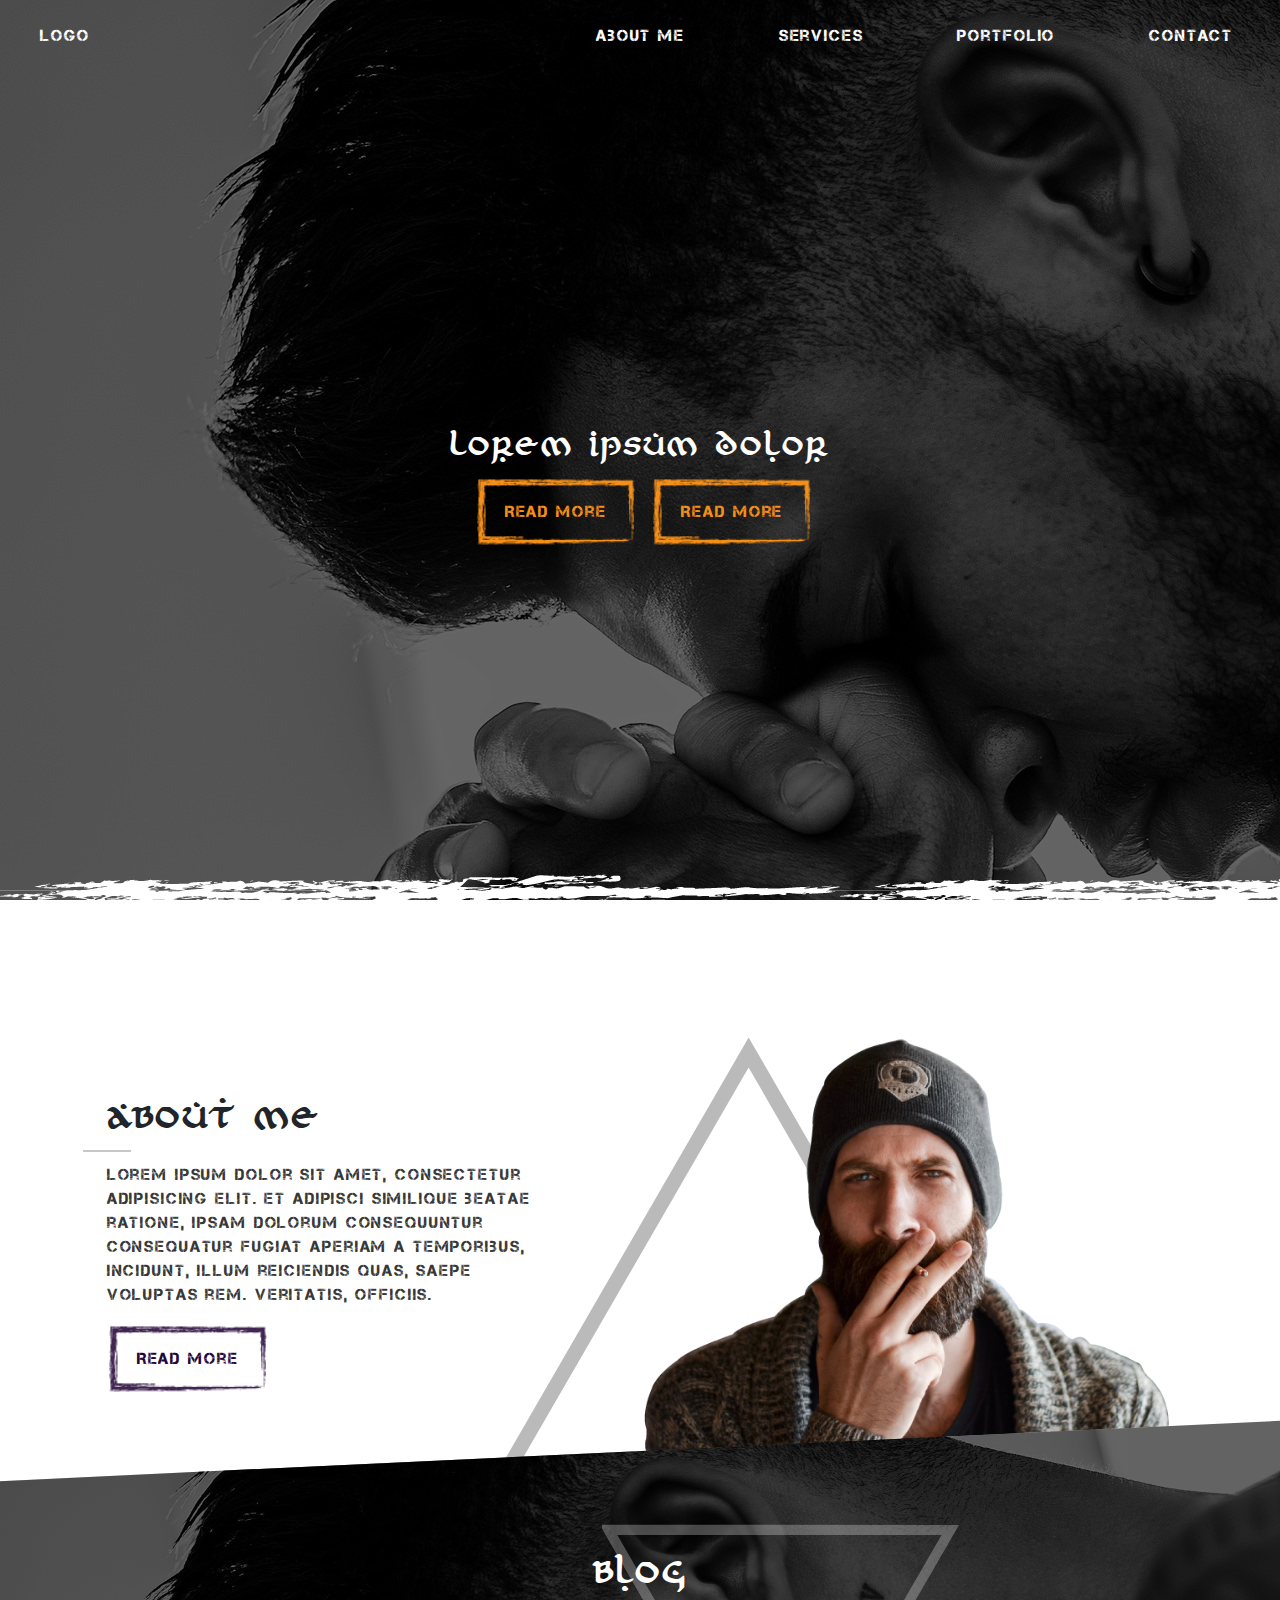
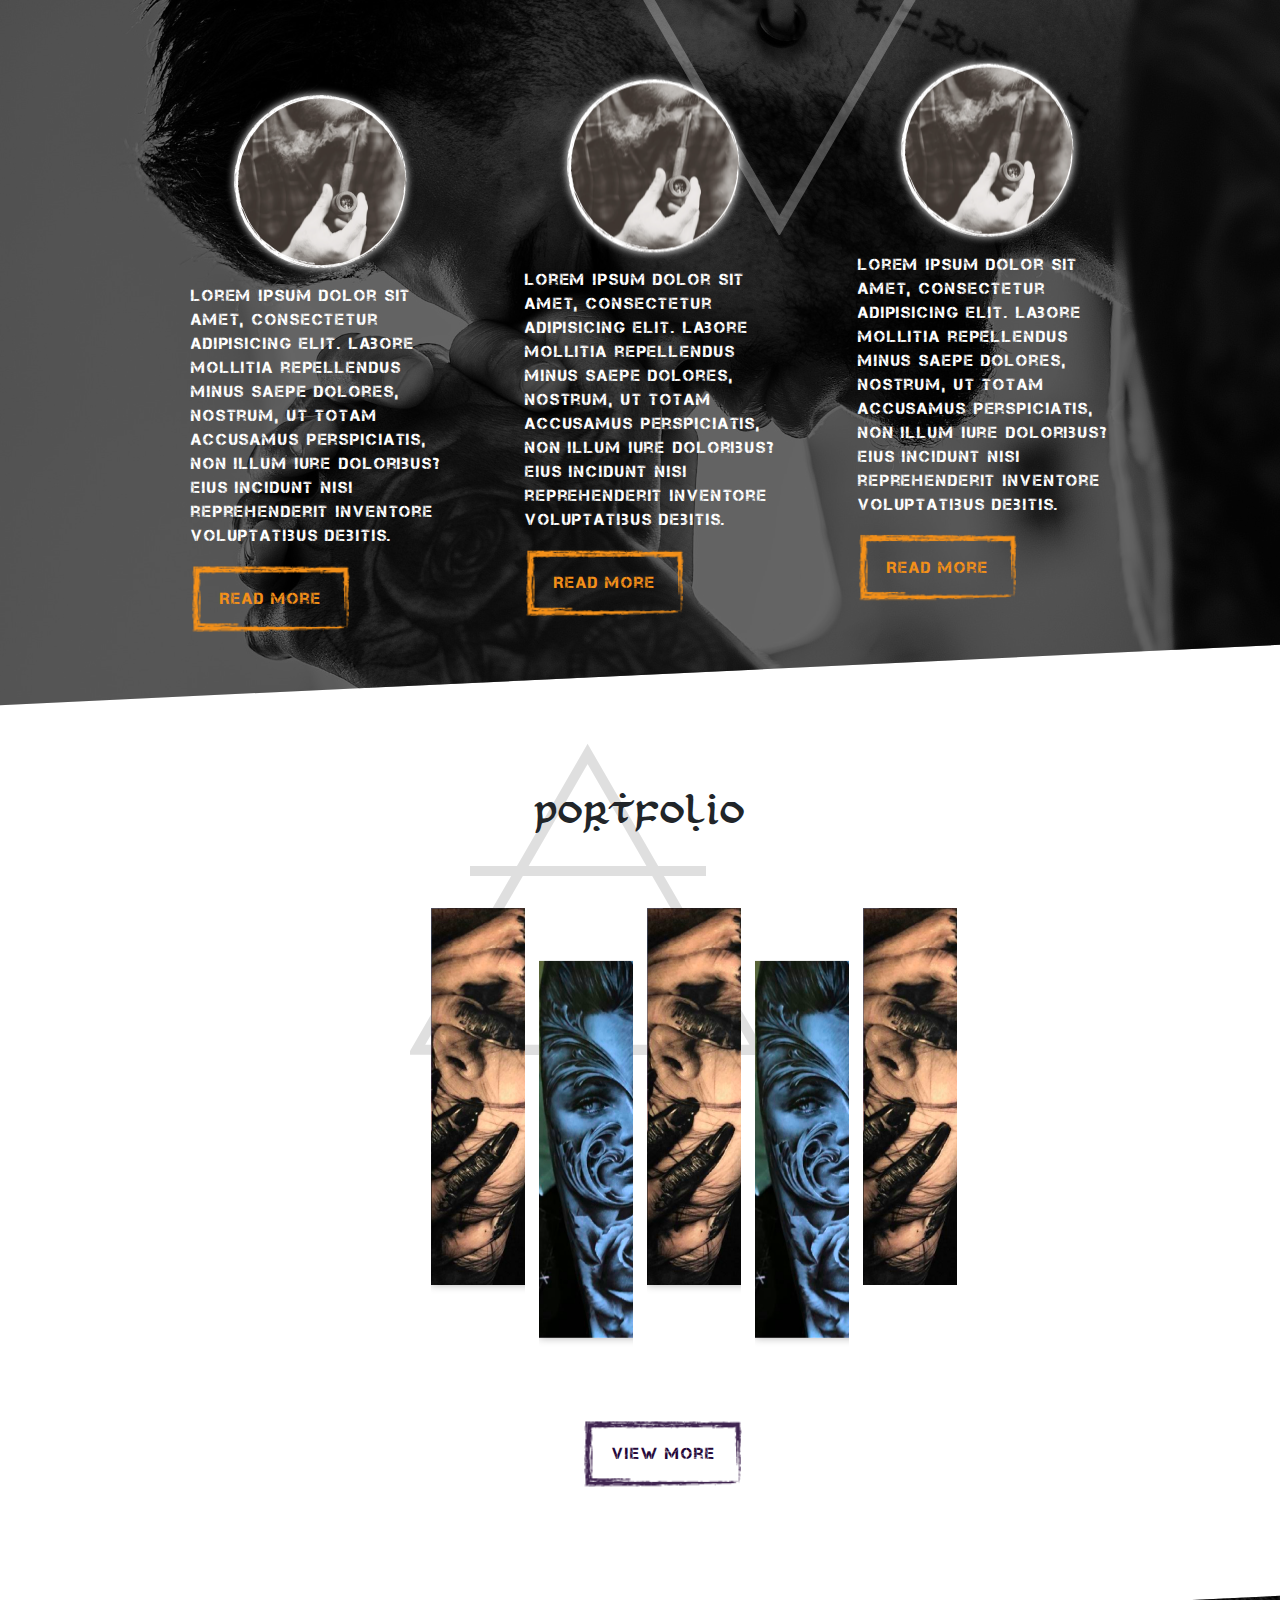
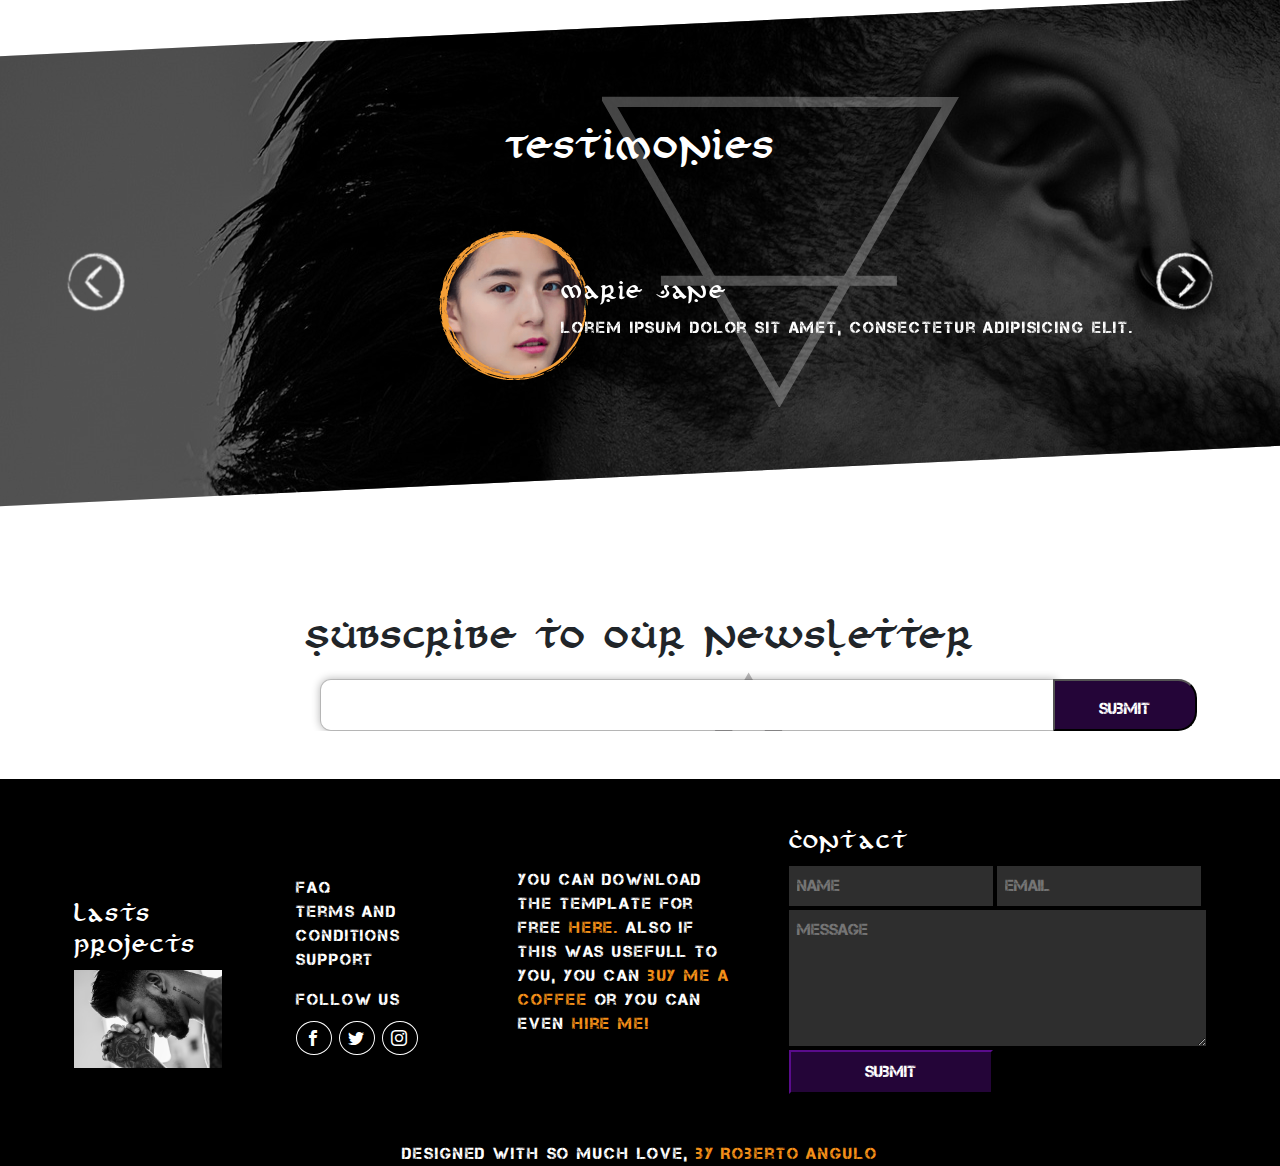
<file: app/index.html>
<!DOCTYPE html>
<html lang="en">
<head>
  <meta charset="UTF-8">
  <meta name="viewport" content="width=device-width, initial-scale=1.0">
  <meta http-equiv="X-UA-Compatible" content="ie=edge">
  <link rel="stylesheet" href="bootstrap-4.0/dist/css/bootstrap.min.css">
  <link rel="stylesheet" href="Magnific-Popup-master/dist/magnific-popup.css">
  <link rel="stylesheet" href="IcoMoon-Free/style.css">
  <link rel="stylesheet" href="css/style.css">
  <title>Tattoo</title>
</head>
<body class="overflow-hidden">

  <svg class="sr-only">
    <defs>
    <g id="button">
      <path fill="" d="M131.1,44.7c0,0.8-0.1,1.5-0.2,1.2c0.2,1.6,0,1.6,0.3,1.8c0.1,1-0.1,2.1-0.2,1l0.2,3l0-1.8
        c0.2,0.5-0.1,2.8,0.2,3.4l0-3.2l0.1,0.2c-0.1-0.7-0.1-2.2,0-2.6c0,0.1,0.1,0,0.1,0.6c0-3.9-0.4-1-0.5-4.3
        C131.1,44.1,131.1,44.3,131.1,44.7z"/>
      <path fill="" d="M131.7,41.4l-0.3-1.4l0.1-2.3c-0.1,0-0.2-1.7-0.3-0.6c0,0.2,0,0.7,0,1c-0.2-0.3-0.1-3-0.3-2.3
        c0.1,1.8,0,2.1,0.2,3.2c0,1.6-0.1,2.8-0.2,3.6c0,0.5,0.2,0.6,0.2,1.2l0-0.4l0.3-0.1c-0.1-0.5,0-1,0-1.6l0.4,2.7
        c0.3-0.9,0.1-3.5,0.3-4.5C131.8,41.2,131.9,38.8,131.7,41.4z"/>
      <path fill="" d="M131.1,43.8L131.1,43.8L131.1,43.8z"/>
      <path fill="" d="M5.5,39c0,0.6,0.1,0.7,0.1,0.8l0-6.4c-0.1,0.2-0.2,2-0.3,0.8c-0.1,0.5,0,2.2,0.1,2.4l-0.1-0.5
        c0.2,1.5-0.2,2.5-0.3,1.5l0,0.1l0.7,4.1C5.7,40.4,5.5,40.8,5.5,39z"/>
      <path fill="" d="M120.8,52.6c-0.8,0-0.9,0.1-0.8,0.1C120.3,52.7,120.6,52.6,120.8,52.6z"/>
      <path fill="" d="M5.9,42.9l0.2,1.3C6,43.6,5.9,43.2,5.9,42.9z"/>
      <path fill="" d="M2.7,34.1C2.6,34.1,2.6,34.1,2.7,34.1l0.1,0.6v0L2.7,34.1z"/>
      <path fill="" d="M23,51.1l0.4,0L23,51.1z"/>
      <path fill="" d="M1.5,16.9l0.2,2.8c-0.1-0.4-0.1,1-0.2,0.4c0,0.2,0.1,1.2,0.1,0.9l0-0.6C1.9,21.9,2,21,2.2,23.5
        c0.2-1.5,0-2.2-0.1-3l0-0.7l-0.4-2.3L1.5,16.9z"/>
      <path fill="" d="M81.4,54.2L81.4,54.2C81.4,54.2,81.4,54.2,81.4,54.2z"/>
      <path fill="" d="M81.3,54.3l0.1-0.1C81.2,54.3,80.7,54.3,81.3,54.3z"/>
      <path fill="" d="M5.7,42.4c0.1,0,0.1,0.2,0.2,0.5l-0.2-0.9L5.7,42.4z"/>
      <polygon fill="" points="5.1,40.3 5,37.9 4.9,37 						"/>
      <path fill="" d="M19.2,50.9c4.9,0-1.2,0.3,1.1,0.4c1.4,0,1.9-0.2,2.7-0.2c-3.9,0.1,0.5-0.5-3.4-0.4
        c0.6-0.3,2.8-0.3,4.2-0.2c1.5,0.3-1.3,0.2-1.7,0.5c1.6,0,1.3-0.1,2-0.2c2.5,0.1,5.1-0.3,6.6,0c1.8-0.1,1.7-0.2,2.7-0.3
        c0.2-0.3-2.7-0.2-3.3-0.4c0.1,0,0.4,0.1,0.3,0.1L28.8,50c1.5,0.1-0.2,0.3-1,0.3c-0.6,0-1.7,0-1.6-0.1l0.9-0.1
        c-1.1-0.1-2.5,0.2-3.6,0.1c-0.1-0.1,0.4-0.1,0.5-0.1c-1.3,0.2-2.6,0.2-4.6,0.3l1.1-0.3c-1.6,0.3-5.1,0.2-7.6,0.1
        c0.3,0,0.8,0.1,0.5,0.1c-1.4,0.1-2.5-0.1-1.9-0.3c-0.7,0.1-1.9,0.1-3.3,0l-0.3,0l-0.1,0l0,0l0,0c0,0,0,0-0.1,0
        c0,0-0.1,0-0.2,0.1l0,0c-0.1,0-0.2,0-0.4-0.1c0,0-0.1-0.1-0.1-0.1l0-0.1c0,0,0,0,0,0l0-0.1l-0.2-1.1l-0.7-4.4
        c0,0.3,0.1,0.7,0.1,1.1C5.9,46,5.9,46.4,5.7,45C5.8,46.4,6,45.9,6,48c-0.1-0.8-0.4-1-0.4,1l0,0.6l0,0.3l0,0.2l0.1,0.7
        c0.1,0.4,0.1,0.8,0.2,1.1c0.5-0.1,0.9-0.2,1.3-0.3l0.5-0.1c0,0,0.1,0,0.1,0l0.3,0l0.5-0.1c1.4-0.2,2.8-0.3,4.4-0.5
        c0.2,0.2,3.8,0.1,5.6,0.2c-0.7,0.2-2,0.3-3.4,0.3l3.4,0L19.2,50.9z"/>
      <path fill="" d="M7.8,51.6L7.8,51.6l0.3,0C8,51.6,7.9,51.6,7.8,51.6z"/>
      <path fill="" d="M14.9,51.3C14.9,51.3,14.9,51.3,14.9,51.3l0.4,0L14.9,51.3z"/>
      <path fill="" d="M5.2,43.6l-0.1-0.8l0.1,0.6C5.2,43.6,5.2,43.7,5.2,43.6z"/>
      <path fill="" d="M5.6,42.6l0.1,0.2l0-0.3C5.6,42.4,5.6,42.4,5.6,42.6z"/>
      <path fill="" d="M38.1,52.7l0.5,0C38.3,52.6,38.1,52.6,38.1,52.7z"/>
      <path fill="" d="M24.7,51.2c-1.7,0-0.2,0.3-2.6,0.3l0.7,0c-1.7,0.1-4.8,0.1-6.9,0.1c0.2-0.1-1.3-0.1-1-0.3
        c-1.4,0-2.8,0.1-3.5,0.3c-0.9-0.1-2.2,0.1-3.3,0c0.3,0.1-0.2,0.1-0.2,0.2c0,0,0,0.1,0.1,0.1c0.2,0,0.6,0,1.3,0
        c-0.2,0-0.1,0-0.3,0.1c1.7,0.2,2.4-0.1,3.9-0.1c0.9,0.1-1.5,0.2-0.6,0.2c1.9-0.1,5.9,0.1,5.8-0.3c1.4,0,1.6,0.1,2,0.1
        c2.2-0.4,8,0.2,8-0.4c-0.8,0-2.1,0-3.2,0.1L24.7,51.2z"/>
      <path fill="" d="M5.3,46.5l0,0.3L5.3,46.5z"/>
      <path fill="" d="M6.9,24.8l0.4,0.7c0.1,4.1,0,5.6,0,9.1c0,0.3-0.1-0.2-0.1-0.4c0,2.5,0,6.3,0.1,8.1
        c0,0.8-0.1,2.9-0.2,2.1c0,0.4,0.1,0.8,0.1,1.3c-0.1,0.1,0-1-0.1-1c0,0.4,0,0.5,0,0.6c-0.1-0.6-0.4,0.6-0.4-2.2
        c0.3-1.1,0,1.9,0.4,1.3c0-0.9-0.1-0.8-0.2-0.9c0-1.2,0.1-1.1,0.2-1.1c-0.1-0.5,0-1.9-0.1-2.6C6.8,37.6,7,40,7,38.5l-0.3-0.9
        l0.1-2.5c-0.1-3.6-0.6,0.5-0.8-3.6c0.2,0.5,0.5-1.1,0.5-3c0,1.1,0.2,3.3,0.1,4.7c0.3-2.1,0,2.9,0.3,1.8
        c-0.1-1-0.2-2.7-0.1-4.1l0,0.4C7,30,6.6,29,6.7,27c0-1,0.1-0.8,0.2-0.6C6.9,25.6,6.8,24.8,6.9,24.8z M6.9,26.9l0,1.3
        C7,27.9,7,27.4,6.9,26.9z"/>
      <path fill="" d="M131.6,23.1l0,0.4C131.6,23.4,131.6,23.3,131.6,23.1z"/>
      <path fill="" d="M32.4,3.3l0.8,0C32.9,3.3,32.6,3.3,32.4,3.3z"/>
      <path fill="" d="M49.4,2.2l1.1-0.1C50,2.1,49.7,2.2,49.4,2.2z"/>
      <polygon fill="" points="131.7,14.1 131.7,14.1 131.7,13.9 						"/>
      <path fill="" d="M83.4,3C83.5,3,83.7,3,84,3.1C84,3,83.7,3,83.4,3z"/>
      <polygon fill="" points="49.2,2.2 49.2,2.2 49.4,2.2 						"/>
      <path fill="" d="M24.9,2.3l-0.5,0C24.7,2.4,24.8,2.3,24.9,2.3z"/>
      <path fill="" d="M26,3.3c-0.2,0-0.3,0-0.5,0L26,3.3z"/>
      <path fill="" d="M2.1,9.6l0,1C2.2,10.2,2.2,9.9,2.1,9.6z"/>
      <path fill="" d="M23.3,3.1c-0.1,0-0.1,0-0.2,0C23.3,3.1,23.3,3.1,23.3,3.1z"/>
      <polygon fill="" points="130.6,29.6 130.6,29.5 130.6,29.5 						"/>
      <path fill="" d="M131.1,32.1l0,0.9C131.2,32.6,131.1,32.3,131.1,32.1z"/>
      <path fill="" d="M98.2,3.5c0.3,0,0.9,0.1,0.6,0.2C99.3,3.6,99.2,3.5,98.2,3.5z"/>
      <path fill="" d="M128.5,24.6c0,0.2,0.1,0.4,0.1,0.6C128.6,24.8,128.5,24.5,128.5,24.6z"/>
      <path fill="" d="M128.6,25.2l0.1,0.6C128.7,25.5,128.7,25.4,128.6,25.2z"/>
      <path fill="" d="M91.3,6.4c-0.1,0-0.2,0-0.3,0C91,6.4,91.1,6.4,91.3,6.4z"/>
      <path fill="" d="M131.1,33.7c0.1,0.2,0.3,4,0.3,0.8c0.3,0.1,0.1,2.1,0.2,3c0.1-0.6,0.2,0.3,0.3,0.1
        c0-0.4-0.1-0.9-0.1-1.7c0.1-0.3,0.2,0.8,0.1,1.6c0.1-1,0.2,1.3,0.3-0.2c-0.1-3.2-0.2-5.4-0.5-7.6c0.1,1.8,0.1,3.8,0,5.3
        l-0.2-0.6c0.2-1.7,0-2.7,0.1-4.3l-0.1,3.7c-0.2,1.7-0.2,0.6-0.3-0.8C131.2,33.3,131.1,33.6,131.1,33.7z"/>
      <path fill="" d="M129.2,31.2L129.2,31.2c0,0.1,0,0.2,0,0.2L129.2,31.2z"/>
      <path fill="" d="M6.5,9.5l0.1,0.3C6.6,9.5,6.6,9.4,6.5,9.5z"/>
      <path fill="" d="M130.2,29L130.2,29C130.2,29,130.2,29,130.2,29z"/>
      <path fill="" d="M7.9,7.1C7.9,7.1,7.9,7.1,7.9,7.1C7.9,7.1,7.9,7.1,7.9,7.1z"/>
      <path fill="" d="M10,2.4C10,2.4,10,2.3,10,2.4C9.8,2.3,9.9,2.4,10,2.4z"/>
      <path fill="" d="M7.9,7C7.9,7,7.9,7,7.9,7C7.9,7,7.9,7,7.9,7z"/>
      <path fill="" d="M46.2,6.2c0,0-0.1,0-0.3-0.1C45.8,6.2,45.9,6.2,46.2,6.2z"/>
      <path fill="" d="M38.7,5.9l-0.1,0L38.7,5.9z"/>
      <path fill="" d="M96.4,2.6c-0.4,0-0.7,0-0.9,0C95.8,2.6,96,2.6,96.4,2.6z"/>
      <path fill="" d="M7.9,7.1c0,0-0.1,0-0.1,0.1C7.8,7.1,7.9,7.1,7.9,7.1z"/>
      <polygon fill="" points="57.7,5.1 57.5,5.2 57.6,5.2 						"/>
      <path fill="" d="M61.7,5.3c-0.1,0-0.2,0.1-0.3,0.1c1.4-0.1,4,0,4.3-0.2c-0.5,0-3-0.1-2.5-0.3c-1,0.1-2.4-0.1-3-0.1
        c1.6,0.1,0.2,0.2-0.9,0.3c-1-0.1,0.2-0.2-0.7-0.2l-2.3,0l2,0l-0.6,0.2l0.2,0C61.3,5,58.2,5.4,61.7,5.3z"/>
      <path fill="" d="M61.4,5.4c-0.2,0-0.4,0-0.5,0.1C61.2,5.4,61.3,5.4,61.4,5.4z"/>
      <path fill="" d="M75.2,5.7l0.6,0L75.2,5.7z"/>
      <path fill="" d="M4.9,35.3c0.1-0.1,0.2-2,0-2l-0.1,1.8L4.9,35.3z"/>
      <path fill="" d="M112.7,4.7l-0.7,0l-0.1,0C112.1,4.8,112.5,4.8,112.7,4.7z"/>
      <path fill="" d="M63.8,4.8c-0.4,0-0.5,0.1-0.6,0.1C63.4,4.9,63.6,4.8,63.8,4.8z"/>
      <path fill="" d="M112.9,5.1c0.3,0,0.7,0.1,0.7,0.2c0.6,0,1-0.1,1.6-0.1C114.5,5.2,113.7,5.2,112.9,5.1z"/>
      <path fill="" d="M115.2,5.2L115.2,5.2L115.2,5.2z"/>
      <path fill="" d="M4.9,36.5l0,0.5l0-0.3l-0.1,1.4l0,0.6c0-0.1,0-0.2,0-0.2l0,0.4c0.2,1.1,0.3,3.8,0.4,4.5
        c0.1,1,0.1,2.3,0.1,3.1c0-0.7,0-1.7-0.1-1.4C5,46.5,4.7,47.2,5,49.8l0-1.5L5.2,50l0.2,1.2c-0.2,1-0.2-1.1-0.3-1.7
        c0,0.7,0.1,1.1,0,1.7L5,52.7c0.7,0.1,1.5,0.1,2-0.1c0.1,0.2,0.2,0.5,2,0.5c-1.2-0.2,1-0.1,0-0.4c0.6-0.1,1.9,0.1,2-0.1
        l-0.2,0.1c2.9,0.3,3.9-0.2,5.1-0.3c3.5-0.1,5.1,0,8,0c0.1,0.1,0.9,0.5,2,0.5c0.5-0.2,3.1-0.3,3.4-0.5
        c-2.1-0.1-1.7,0.2-2.9,0.2c-1-0.2-0.1-0.2-1.5-0.4c1.1,0.1,5.1-0.1,6.3,0.1l-0.4,0c2,0.1,2.3,0.7,5.6,0.4l1.6-0.1
        c-0.1,0-0.1,0-0.1,0.1c2.6,0,1.9,0.3,4.7,0.1c-0.2,0-0.1,0-0.3,0.1c1.6,0.1,3.2-0.1,4.5-0.2c0.7,0.2-0.2,0.2-0.6,0.3
        c2.8,0.1,5.9-0.3,7.7-0.5l1.8,0.1c-1.1,0.1-2.4,0.3-2.1,0.4c1,0,0.8-0.1,2.2-0.1c-0.2,0.1-0.8,0.2-1.5,0.4
        c2.9,0.2,0.7-0.4,2.7-0.1c0.9,0,1.5-0.2,1.6-0.3l1.7,0.2c0.2-0.2,2.3-0.2,3.6-0.2c0.2-0.1-1.1-0.2-1.6-0.1
        c0.1-0.1,1.5-0.2,2.5-0.2c0.3,0.4,6.1-0.1,5,0.4c4.2-0.1,10-0.2,12.8-0.3c0.9,0.1,2.8,0.1,1.6,0.3c3.4,0,5.1-0.4,8.4-0.3
        c0.3,0-1.5,0-1.4,0.1c2.2-0.2,4,0.2,7.3,0.1c-0.6,0-0.7,0.1-0.8,0.1c-0.1-0.1,1.4-0.1,2.3-0.2c0.5,0-0.7,0-0.4,0.1
        c6.5,0.2,11.5-0.3,18-0.3c-1.9,0-2.6,0.3-2.6,0.4l1.8,0c0.7-0.1,2.1-0.1,3.2-0.2c0.1,0,0.7,0.1,0.1,0.2
        c3.6,0.3,5.6-0.5,10-0.3l-5.3,0.5l1.3,0.2l-2.3,0.2c1.4,0.1,2.6-0.2,2.8,0c-0.3,0.1-1,0-1,0.1c1.3,0.1,1.4-0.1,2.5-0.1
        c-2.7,0.4-7.9,0.4-10.7,0.5c-0.4,0,0.4-0.1,0.5-0.1c-1.1,0-1.8-0.1-3.3,0c-0.9,0.2,0.7,0.1,1.4,0.1c-0.1,0.1-0.5,0.1-1.2,0.2
        c-0.2-0.2-4.3-0.1-5.4-0.3c-4.2,0.1,0.7,0.5-3.4,0.4l-1.2-0.2c-2.4,0.2-5.5,0.3-8.2,0.3l0.6,0c0.4-0.1-0.2-0.2-0.5-0.2
        c-2-0.1-3.9,0.2-5.1,0c-2.3,0.2-6.2,0.4-8.9,0.5c-0.7-0.3,3.5-0.2,4.6-0.4l-2.4,0c1.5,0,2.1-0.1,3-0.3
        c-2.1-0.1-2.8,0.2-4.8,0.3c0.2-0.1-0.1-0.1-1-0.1l-0.3,0.2c0,0-0.1,0-0.4,0l-3.6,0.1c0.8,0.1,0.8,0.3,1.7,0.3
        c-0.3-0.1,0.5-0.1,1.4-0.1c-0.8,0.1,0.9,0.1,0.9,0.2c-1.9,0-4.1,0-5.4,0.1l-0.4-0.2c-1.8,0-3.6,0.1-4.8,0l0.4-0.1
        c-2.1-0.1-4.2,0.1-6.1-0.1c-1.9,0.2-4.3,0.4-5.8,0.6c-0.8,0.2-5.6-0.3-7.7,0c-0.1,0,1.5-0.2,2.2-0.3c-1.4,0-2.6,0.3-3,0
        c3.2,0.1-0.2-0.2,1.3-0.3c-1.5,0-3.1,0-3.8,0.1c2.4,0-0.9,0.3,1.6,0.2C47.9,55,45.3,55,43,55c0-0.1-0.3-0.2-1.1-0.2l-0.7,0.2
        c-1.1,0,2-0.2-0.1-0.2c-2.2,0.3-6.6-0.1-7.6,0.3c-1.7-0.2,3.2-0.2,0.7-0.4c1.5-0.2,3.5,0,4-0.2c-1.4,0.1-0.5-0.2-1.5-0.2
        l-1.6,0.1l0.4,0c-2.7,0.2-6.9,0.1-10.4,0.2c-2.9,0.2-4.9,0.6-8.4,0.6c1-0.1-2.9-0.1-0.7-0.4c-1.6-0.1-3.2,0-3.2,0.1
        c1.4,0,0.5,0,1.7,0.1c-0.8,0.1-2.7,0.1-3.4,0c0.4,0,0.2,0,0.3-0.1c-1.7-0.1-0.8,0.1-2,0.2C9.3,55,9,55,8.7,55l-0.5,0l-0.6,0
        c-1.2,0-2.5,0-3.3,0l-1.7,0.2l-0.1-0.8c0.2,1.2,0.1-2.5,0.2-2.9L2.7,50l-0.1-0.9c-0.1-0.6-0.1-1.3-0.1-2.2
        c0.1,0.7,0.1-1.6,0.3-1.6c0.2-3-0.5-5-0.2-7.9c0,0.1,0.2,0.7,0.2-0.2c0-0.7,0-1.8,0-2.5l0,0l0,0c0-0.3,0-0.6-0.1-0.6
        c-0.2-1.2-0.3-1.8-0.5-4.2C2,30,2.1,32,2.1,32.9l0.2,0.8c-0.3,0.7,0.1,2.1,0,2.7c-0.3-1.4-0.3-5.5-0.5-8
        c-0.3,1.5-0.3,4.8-0.3,7.6l0.1-1.3l0,1.5l0.2-1.4c0,1.4,0,2.6,0,3.9c0-1.5,0.3-2.1,0.2-1.2c-0.2,1.7,0.1,1.7,0.1,3
        c0-0.7,0-1.6,0.1-1C2.1,42,2.2,42.6,2,44.9c0.3-0.3,0,2.9,0.3,3.2l0-1.1l0.2,2.3c0,0.3-0.1,0.4-0.1,0.5c0,0.2,0,0.2-0.1,0.2
        c0,0,0-0.1-0.1-0.2l0-0.2c0-0.2-0.1-0.3-0.1-0.2c0,0.1,0,0.2-0.1,0.4L2,51.3c0,2.2,0,3.4,0.1,4.3c1.4-0.1,2.3-0.2,4.4-0.2
        c-0.8,0.1-2.5,0.2-4.5,0.3c0-1-0.1-2.1,0-3.2l-0.1,2c-0.1-0.5-0.1-1.9-0.1-3.4l0-3c0.2,2.1,0.1-1,0.2-2
        c-0.2-0.2-0.2,1.2-0.3-0.4c0,1.5,0,1.7-0.1,3.6c0.1-4.1-0.6-3.7-0.5-7.3c0.1,1.7,0.3-0.6,0.4-0.8c0-0.8-0.1-2.4-0.1-3
        l-0.3,0.6c-0.1-2.1,0.5-2.8,0.2-5.3c-0.2-0.3-0.1,2.1-0.1,1.7c-0.2-3.3,0.3-4.5,0.5-7.5c-0.1-0.2-0.3-0.1-0.4-1.2
        c0.2,0.3,0.2-0.4,0.4,0.7c0.1-1-0.1-2.1-0.1-3c-0.1,2-0.2-0.8-0.3-1.2c0-1.1,0.2,0.3,0.2,1c0-0.9,0.3-1.9,0-2.3
        c0.2,0,0.4,2.4,0.5,4l0-1.1c0.1,0.7,0.1,0.9,0,1.9c0.1-1,0.3-0.9,0.4-0.7c0,0.1,0-0.1-0.1,0.1c0,0.9,0,1.5,0.1,1.3
        C2.8,28,2.7,26,2.8,25.5l0-1.3L2,19.7c-0.1-1.9,0.1-2.7,0.2-4.2L2,15.2c0-1.6,0.1-3.2,0.3-2.1c-0.1,0.1,0,0.3-0.1,0.6
        c0,0,0,0.1,0.1,0.2l0,0.1l-0.1-3c0.3,3,0.4,0.1,0.7,0.6l-0.1-3C2.8,9.6,2.8,9.6,2.7,9.3l0-0.6l0-0.8c0.2-0.2,0-2.9,0-4.7
        l0.7,0l-0.1,0c0.8,0,1.8,0,2.9,0l1.6,0l1,0C8.7,3.1,10.3,2.8,11,2.6c-2.1-0.1-0.9-0.2-1-0.3c0.2,0,0.6,0,0.7,0
        c0.3-0.1-0.4-0.1-0.5-0.1L6.3,2.3C4.6,2.4,3.2,2.5,2.6,2.6c1.3,0.1,1.9-0.1,3.3,0c-1,0.1-2.2,0.1-3.6,0.1l0,3.6L2,7.3
        c0,1.3,0.1,1.6,0.1,2.3C2.1,9.3,2,9.2,2,9c0-0.1-0.1-0.3-0.1-0.5c0-0.3,0-1,0-1.9c0,0.1-0.1,0.4-0.1,0.8l0,0.6l0,0.6
        c0,0.6,0.1,1.3,0,1.9L2,11.1c-0.1-0.2-0.1,2.3-0.3,0.5l-0.2-3L1.4,9.5l0-3.8l0.1,1.2c-0.1-3.7,0-4.3,0.1-4.8
        c0.7,0.1,1.2,0.2,4.9,0.1l0.9-0.1l0.5,0l0.3,0c0.3,0,0.7-0.1,1.1-0.1c0.8,0,1.8,0,3,0c-1.8,0.1-0.2,0.2-0.9,0.3
        c1.8,0.1,2.5-0.1,3.4-0.2c0.5,0.1,0.8,0.3-0.8,0.2c-0.2,0.3,2.2-0.1,2.3,0.3c5.4,0,4.3-1,10.7-0.6l-0.2,0.1
        c4-0.2,6.3,0,10.1-0.1l2.9,0.3c-0.7,0-2.4,0.3-1.6,0.4c-1.4-0.3-2.9-0.2-4.5-0.4c-0.2,0.1,0.5,0.1,0.7,0.2
        c-0.9,0-1.4-0.1-2.6-0.1c0.1,0.1,1.4,0.1,0.4,0.2l-1.7-0.2c-2.2,0.1-1.1,0.5-3.7,0.4c0.5-0.2,1.5-0.4,2.5-0.5
        c-1.2,0,1.6-0.1,0.5-0.2c-1.7,0.3-2.6,0.1-4.9,0.2c0.3,0,0.3-0.1,0.9-0.1l-3.3-0.1c0.8,0.1-2.7,0.2-2.4,0.4
        c3.5,0.1,2.5,0,6.5,0.1c-1.1,0-2.6,0.3-3.3,0.5c0,0-0.1,0-0.2,0c-0.6,0.2,0,0.3,0,0.7c1.8-0.3,3.1,0,5.3-0.2
        c0.4-0.2-1.3-0.3-2.3-0.2l1.9-0.1l-0.4,0.1l4.9,0.1c-0.9,0-1.2,0.1-1.7,0.2c0.6,0,1.3,0.1,1.9,0.1c-0.1-0.2-0.1-0.3,0.6-0.3
        c3.1,0,4.9,0.2,6,0.5l0.4,0c-0.5-0.2,2.2-0.4,3.2-0.6c0,0.2,1.6,0.1,2.5,0.2c0.5-0.2-0.2-0.6-1.3-0.8
        c-2.1,0.2-1.2,0.2-2.2,0.5l-3.4,0.2l0.8-0.2c-1.7-0.1-3.3,0.2-3.2-0.1c0.9-0.2,2.4-0.1,3.3-0.2l-1.1-0.1c2-0.2,1,0.2,3.4,0.1
        c-0.9-0.2,0.2,0,1.2-0.2c-0.8-0.1-4.2,0.1-3.5-0.3c1.2-0.2,4.2,0.4,5.8,0.1l-0.1,0c2.4,0,3.3-0.2,4.2-0.3c1,0.1,2.5,0,3.6-0.1
        l0,0.1l1.6,0c-0.8,0.2-1.9,0-3.2,0l0.2,0.2c-1.6-0.2-2.6,0.1-3.8,0.3c1.8-0.2,5,0,5.4-0.3L54,2.6l0.5-0.1
        c0.8,0.1,0,0.4-1.6,0.4c-0.3,0-0.4-0.1-0.3-0.1c-0.7,0.1-1.4,0.2-3.2,0.2l0.9-0.1c-2.2,0-4.2,0.1-5,0.3
        c3.2,0.1,6.3,0.1,9.3,0.1c0.9-0.4,1.9-0.7,2.4-1.1c2-0.1,4.7-0.1,6.5,0l-0.2,0.1c0.9,0,1.6,0,2.3,0c0.9,0.1-0.6,0.2,0,0.3
        l2.9-0.1c-0.2,0.2-2.6,0.2-3.8,0.2c0.2,0,0.7,0,0.5-0.1c-1.3-0.1-3.8,0.2-4.4,0c-0.7,0,1.3-0.2-0.9-0.2
        c-1.5-0.1-2,0.1-2.1,0.2c0,0.1,2.3,0.1,1.5,0.3c1.2,0,1.6-0.1,3.1,0c-1.1,0-2.7,0.2-3.3,0.1C57,3,57.3,3.5,58.4,3.5
        c-0.3-0.2,4.1-0.2,1.2-0.4c1.3-0.2,3.8-0.2,5.5-0.3l-0.1,0l2.2-0.1c-0.3,0.1-1,0.1-1,0.2l3-0.3c-1.7,0.2,1,0.1,1.8,0.2
        c0.3-0.2,1.5-0.3,0.4-0.4c-1.3-0.1-0.7,0.1-1.9,0.1L71,2.4l0.1,0l1-0.2c2.2,0-1,0.5,1.9,0.3l-0.4-0.3c3.3,0,7.5,0.4,9.8,0.2
        c-0.6,0.2-0.9,0.4,0,0.6c-1,0-3,0-4.4,0c-0.3,0,1.8-0.3,3.3-0.3c-0.8-0.5-3.9,0.3-4.1-0.2c-4-0.2-3,0.5-6.3,0.2
        c0,0.2-1,0.1-1.1,0.3c1,0.3,4.5,0,6.7,0.1c-0.2,0-0.6,0-0.7,0.1c1.6,0.1,2.2,0,3.3-0.1l-0.1,0c1.9-0.2,1.2,0.2,2.3,0.3
        c0.4,0,2,0,1.7-0.1l2,0.2l-0.1-0.2c1.1,0,1.4,0.1,2.4,0l0-0.2l-2.8-0.1c1.4-0.1,0.4-0.2,2-0.2c-1.8,0.2,1.3,0.1,1.4,0.3
        L90,2.8l-0.3,0.1c0.9,0.1,1.1-0.1,2.2-0.1c-1.3-0.1-2.1-0.3-3.7-0.1c1.2-0.1,3.5-0.2,4-0.3c1.2-0.1,2.1,0.1,3.2,0.1
        c-2.2,0.1,0.8,0.6-3.6,0.5c0.1,0,0.4,0,0.6,0c-0.6-0.3-2.6,0-3.6,0.1c0.2,0.2-0.8,0.2,0.9,0.3c-0.6-0.1,1.4-0.3,3-0.2
        l-0.3,0.3l2.3,0l-0.2,0c0.9,0.2,2.5,0,4.1,0.1c1.2-0.1,5.6,0,3.7-0.4c1.5,0.2,2.7-0.1,4.3-0.1l-2-0.1c2.3-0.2,1.7-0.1,3.5-0.5
        c0.2,0.1,0.6,0.2,0.2,0.3c3.1,0,7.6,0.1,9.4-0.2c2.2,0,2.6,0.4,5.7,0.3c0.7,0-0.5-0.3,1.5-0.2c0.1,0-2,0.2,0.3,0.2
        c0.3-0.1,0.7-0.1,1-0.1l0.8,0l0.9,0c1.2,0,2.5,0.1,3.9,0.1c0,0.7,0,1.4,0.1,2.1c0,0.9-0.1,2.2-0.1,3.1c0,0.3,0,0.3,0,0.5
        c0,0.1,0,0.2,0,0.3c0,0.1-0.1,0.2-0.1,0.1l0-1.3l0-1.7c0-1.1,0-2.1,0-2.8c-0.5,0-0.9,0-1,0.1c0.5-0.1-1.9-0.1,0.2-0.2
        c-2.1-0.1-2.8,0-3.4,0c-0.3,0-0.6,0-1,0c-0.3,0-0.7,0-1.3,0c-0.1,0,0.2,0.1,0.6,0.1c0.2,0,0.4,0,0.6,0c0.2,0,0.6,0,0.7,0
        c0,0-0.1,0.1-0.3,0.1l-0.6,0.1L125,3.4c-0.9,0-1.6,0.1-0.5,0.3c0.6,0,1.2,0,1.6-0.1l0.7-0.1l0.9-0.1c1.2-0.1,2.4-0.2,3.9,0
        c-0.7,0.1-1.6,0.1-2.4,0.1c-0.9,0-1.8,0.1-2.6,0.2l2.4,0.1l2-0.2l-0.1,0l0.5,0c-0.1,2,0,2.9,0.1,3.8l0.1,0.7l0.1,0.6
        c0.1,0.4,0.1,0.9,0.2,1.6c0.2-1.7,0.5,0.4,0.6-0.9c0,1.9,0,3.3-0.3,3.4c-0.2-3.6-0.3-0.2-0.6-3.5c-0.1,0.5-0.4-0.8-0.4,1.2
        c0.2,2.2,0.2-0.7,0.3,1.6c0,0.1,0,0.3-0.1,0.2c0.1,1-0.1,1.2,0.1,2.4l-0.1-0.3c-0.2,1.5,0.2,1.7,0,3c0.2-0.5,0.2,0.9,0.3,1.7
        c0.1-1.3,0.4-2.1,0.4-4.7c-0.2-0.3-0.3-0.1-0.3-1.2l0,1.7l-0.1-1l0.1-1.6c0.1,2.1,0.3,1.1,0.5,2c-0.1,1.9,0,1.6,0,2.8
        c-0.2-0.1-0.4,3.7-0.6,5.9l0-1c-0.2-1.6-0.2,1.1-0.3,1.2l0.1,1.2c0-0.2-0.1-0.5-0.1,0c0,1.6,0.3,1.5,0.3,3.1
        c-0.1,0.1-0.3-1.2-0.4-0.2c-0.1,0.3-0.4,1.4-0.3,3.5c0.1,0.1,0.1,0.7,0.1,1.3c0-0.1,0-0.2,0-0.2l-0.1,1.4
        c-0.2-1.2,0.1-2.4-0.1-3.6l-0.2-0.1c0-0.9-0.1-2.2-0.2-2.8c0,1.4,0,1.7,0.1,3.3c-0.1,0.2-0.2-0.9-0.2-1.1l0.1,0.2
        c0.2-1.9-0.2-2.8-0.2-5.2c0-0.4,0-0.1,0.1-0.1c-0.2-1.9,0.1-3.8-0.2-5.6l0.1,0.6l-0.5-6.2l-0.1,0c0,0.3,0-0.6,0-1.1l0,0
        l-0.3-3.4c-0.1,0.3-0.1,0.7-0.1,1.1c0.1,0.4,0,2.6,0.2,2.3c-0.1,1,0.1,2.7,0,3.5c0.1-1.4,0.2,1,0.3,1.2
        c-0.1,0.5,0,2.1-0.2,1.9c0,0.3,0.1-0.7,0-1.3c-0.2-1.5-0.2,2.7-0.3,0.9c0.1,2.3,0.1,5.4,0.2,7.8l0.1-1.3c0,1.1,0,3.6-0.1,3.8
        l-0.1-2.7c-0.2,0,0,2.4-0.1,2.5l0.3,2.9l0-1.3c0.1,0.8,0,3.5-0.1,5.5c-0.3-1.1,0-3-0.1-5.1c-0.1-1.5-0.3,0.9-0.3-0.5
        c-0.1,0.4-0.1,1.3,0,1.8l-0.1,0.6c-0.3-1.3-0.2-4.2-0.4-6.1c0,0.2,0.1,0.3,0.1,0.4c0.1-1.5,0.1-3,0-4.4c-0.1,0.8,0,1.1,0,1.5
        c-0.1,0.1-0.1-1.3-0.2-1.8c-0.1,1.3-0.2,0.3-0.2,1.1c-0.1-0.9,0-1.6,0-2.6c0.1-0.6,0.1,0.5,0.3,0.3c-0.1-1.1,0.2-1.6,0.1-3.2
        c-0.1,2.1-0.3-0.6-0.4-1.3l0,0.4c-0.2-0.7-0.2-1.2,0-1.7c0.1,0.9,0,1.7,0.2,1.5c0-0.6,0-1.1-0.1-1.8l0.1,0.6l0-2.9
        c-0.1-0.5-0.3-1.2-0.5-1.6c0.1-0.3,0.1-0.8,0.1-1.2l0-0.6l0-0.2l0.1,0.1c0.1-0.3,0.1-0.9,0-1.3c-0.3,0-0.5,0.1-0.6,0.1
        c-0.1,0,0.2-0.1,0.7-0.3c0.2,0.3,0.4,1.1,0.4-0.4l-0.7,0c-0.7,0-0.9,0.1-1.1,0.2l-0.2,0.2c-0.1,0.1-0.3,0.1-0.7,0.1
        c0,0,0.1,0-0.1-0.1c-1.1,0-1.2,0.1-2,0.2c0.6,0.1,1.6,0.1,1.9,0c-0.3,0.2-2.2,0-3,0.1c1.1-0.2-2-0.1-1.2-0.2
        c-2.1-0.2-4.4,0-5.5,0.2c-1.4-0.3-2.5,0-4.8-0.1c0.4,0,1,0,1.5,0c1.3-0.2-2.4-0.1-0.4-0.3c-0.4,0,0,0.1,0.4,0.1
        c0.8,0,1.5-0.1,1.3-0.2l-1.9-0.2l0.7,0L110,6.2c-0.1,0,0.2,0.1,0.3,0.1c-3.3-0.1-7.1,0-10.1,0c-0.5,0.6-7.2,0.2-9.5,0.6
        c0.6-0.2,1-0.4,0.6-0.6c0.5,0,1.6-0.2,2.8-0.2c0.2,0.1,1.7,0.2,0.7,0.3c3.3-0.1-0.4-0.2,0.5-0.5c-3.7,0.1-5.8,0.4-8.1,0.5
        l-0.1-0.1l-1.7,0.1c1.4,0,1.4,0.4-0.5,0.2l0.2,0c-1-0.1-3.2,0-4.9,0L79.2,7c-1.6,0-1.7-0.4-2.2-0.6c-2.6,0-4,0.3-5.9,0.4
        c-0.8-0.1-4.7-0.2-2.6-0.4c-2.3,0.1-1.8,0.9-5.8,0.5l1-0.1c-3.8,0-9.2,0.3-10.9,0.2c1.4-0.5-4.7-0.5-5.4-1
        c0.2,0.1-1.2,0.2-1.4,0.2c-0.3-0.1-0.8-0.1-1.4,0c1.5,0.1-1,0.5,1.8,0.3c-1.4,0.3-3.3,0.6-6.4,0.6l0-0.2l2.5,0.1
        c-0.3-0.2,1-0.1,1.5-0.2c-4.6-0.1,0.6-0.5-4.1-0.5c-0.5,0.1-0.2,0.1-1.4,0.1c0.6,0,0.7-0.2-0.2-0.2l-0.9,0.2
        c-1.6-0.4,2.7-0.2,1.3-0.5c1.8-0.2,5-0.3,4.4-0.5c-3-0.1-2.7,0.5-5.8,0.4l-0.3-0.1c-1.1,0.1-1.3,0.3-1.9,0.4
        C35,6,34.7,5.9,34,5.9c-1.8,0.3-3.1,0.3-4.8,0.6c4.5-0.2,3.9,0.2,8.6,0c-0.7,0.1-4,0.2-4.2,0.4l0-0.2c-1.5,0.1-3,0.2-5,0.1
        l1.2-0.1c-2.5,0.1-4.2-0.3-6.2,0c0.7,0,1.3,0,1.7,0c-1.3,0.1-2.9,0.1-4.4,0L18,7.2c0-0.1-1.8-0.1-0.9-0.3
        C15,6.7,14,7.1,12.8,7.1c-2.2-0.2,1.9-0.1,2.1-0.4c-1.5,0-3-0.1-4.4,0c-0.7,0-1.3,0-1.9,0.1l-0.4,0c-0.1,0-0.3,0-0.3,0
        c-0.1,0-0.2,0-0.3,0.1C7.8,6.9,7.9,7,7.9,7C7.9,7,7.4,7,7.1,7C7.1,7,7,7.1,7,7.1C6.5,7,6.4,6.9,6.8,6.8c-0.2,0-0.3,0-0.4,0
        c0.1,0.4,0.1,0.8,0,1.1C6.3,7.6,6.3,7.2,6.3,6.8c0.5,0,1,0,1.2,0c-0.5,0-0.9,0-1.3,0C6.2,7.1,6.1,7.4,6,7.8l0,0.4l0,0.2l0,0.4
        c0,0.6,0,1.3,0,2.1c-0.1,0.1-0.2-0.8-0.2,0.2c0.1,2.2,0.3,0.6,0.4,1.2C6.2,10.8,6.3,10,6.4,9l0.1,0.4
        c-0.1,0.1-0.1,1.1-0.1,1.4l0.2,0.3C6.4,11,6.2,12.7,6.3,14c0.2-1.3,0.2-1,0.5-1.3c0.3,1.8-0.3,2.1,0,4.1
        c-0.1-0.2-0.1-2-0.2-0.4c0,1.3,0.2,1.1,0.2,2c-0.2-1-0.4-0.7-0.6-1.8c0-2.3,0-0.9-0.1-3.2l-0.2,1.9c0-1.9-0.2-1.4-0.3-1.6
        c-0.2,3.3,0.3,2.5,0.3,4.6c0.1,1,0-2,0.2-0.4c0,2,0.1,0.5,0.2,2.7l-0.1-0.4c-0.1,0.7,0,1.4,0,2.1c0.1,0.9,0.7-1,0.7,2.6
        c-0.1-0.2-0.1-0.2-0.1-0.2l-1.8-3.5c0,3.6,0,7.8-0.2,12c-0.3,1-0.3-3-0.4-2.7l0.1-1.9c0.1,0.1,0,4,0.3,2.3
        c-0.1-3.4,0.1-4.9-0.2-8.1c-0.3,1,0.1,4.2-0.2,6.3c0-0.9,0-1.6-0.1-2.3l-0.1,6.3l0.1,0.5l0.1-2.7c0,2,0.2,3.7,0.4,3.8l0-0.4
        l0.1,0.7L4.9,36.5z M116.7,52.9c-0.1,0-0.2,0.1-0.3,0.1C116.5,53,116.4,53,116.7,52.9z M12,4.5L3.9,4.4l0,0.5l0-0.4
        c1.4,0.1,2.5,0.2,3.4,0.3C8.1,4.8,8.6,4.9,8.8,5c0.2,0.1,0,0.1-0.7,0.2c-0.7,0-1.7,0.1-3.4,0.1v0.2l0,0.5l0-0.6
        c1,0,2.1,0,3.3,0c1.3-0.2,5.6-0.8,5.5-0.9c-0.5-0.1-1.1,0-2,0L12,4.5z M13.9,5.3c1.5,0.1,1.2-0.1,1.4-0.2l-1.6,0
        C13.9,5.2,14,5.3,13.9,5.3z M15.2,5.1c-0.2,0-0.3,0-0.4,0L15.2,5.1z M4.5,23.6l0-0.2l0,1.1C4.4,24.4,4.5,24.1,4.5,23.6z
         M4.7,20.5l-0.2-0.4l0,1C4.6,21.1,4.7,20.9,4.7,20.5z M5.3,10.7C5.1,10.1,5.1,8,4.8,7.9C4.8,7.8,4.7,8.2,4.7,8.7l0,1.7
        c0,0,0.1,0.1,0.1,0.3c0-0.6,0.1-1,0.2-0.8c-0.3,1.6,0.2,1.4,0.2,3.1C5.4,13.6,5.4,11.2,5.3,10.7z M129,5.1
        c0,0,0.1,0.1,0.3,0.1l-1.2,0.1c-0.5,0-0.9,0-1.3-0.1l-1.4-0.1c-0.9-0.1-1.8-0.1-2.8,0.1c-0.9-0.1-1.4-0.2-1.8-0.4l1.2,0
        C127.3,4.5,124.8,5.5,129,5.1z M104.6,4.7c0.2,0,0.3-0.1,0.3-0.1c-4.8,0.5-8.7,0.6-11.2,0.6c0.5,0.2,2.8,0.3,3.9,0.4l-1,0.2
        L96,5.7l-1.7,0.2C94.8,6,96.1,6,97,6.1c0.1,0,3-0.3,3.8-0.4l-2.3-0.1c0.6,0.1,3.7,0,4.9,0c0-0.1-2.1-0.3-2.3,0
        c-0.3-0.2,2.2-0.2,0.6-0.3c1.8-0.2,4.7,0,6.1,0l0.2,0.3c1.5,0.1,1-0.3,2.7-0.2c-2.2,0.1,0.4,0.3-1.3,0.3
        c0.5,0.1,0,0.3,1.7,0.3c1.4-0.3,1.8,0.2,3.2-0.1c0.9,0.1-1,0.2,0.8,0.3c2-0.2,1.9-0.3,2-0.6c-1.9-0.1-2.1,0.3-3.7,0.3l3.1-0.4
        c-0.6-0.1-1-0.1-1.3,0c0.6,0,1.2-0.1,1.6-0.2l0.7-0.1c-1.8,0-3.3,0-3.6-0.1l0.2-0.1c-0.6-0.1-1.6,0-2.1,0.1
        c-1.6,0-3.1,0.2-3.5,0l0.6-0.1C107.3,4.7,107,4.7,104.6,4.7z M41.3,4.4c1.2,0.4,2.5,0.8,7.9,0.8l-0.4,0
        c2.8,0.3,5.4-0.4,8.7-0.1c-1.6,0.2-1.5,0.2-3.3,0.5l1.7-0.1c-0.5,0.2,1.3,0.1,2.5,0.1L57.3,6c-0.8-0.1-2.8-0.1-2.7,0
        c0.4,0-2.6-0.4-4.3-0.3c0.2,0.2,3.7,0.1,2.1,0.4c1.4-0.1,1.6,0.1,3,0c-1.4,0.1-0.3,0.3-1.4,0.4l2.4-0.1
        c0.1,0.1-3.5,0.1-1.5,0.4c0.9-0.1,3.5,0,3.5-0.2l0.1,0.1c1.8,0,0.8-0.3,3-0.2c0-0.1-0.4-0.2-1.2-0.2c-0.7,0-0.8,0.2-2.1,0.2
        c-0.6-0.2,1.6,0,0.7-0.3c-0.5-0.1-3.6,0.1-2.6-0.2l1.8,0c0-0.2,1.3-0.2,1.3-0.4c1.1-0.1,2.1,0.2,3.2,0
        c0.5-0.1-0.3-0.4,1.5-0.3c1.4,0.3,5.7,0.3,7.2,0.2l1.4-0.1c-0.1-0.1-2.6,0-1.8-0.2l2.2-0.1l-0.2,0.1c0.7,0,1.4-0.1,2.1-0.1
        c-0.7,0.2-2.2,0.1-1.9,0.3c1,0,1.2,0.1,2.1,0.1c-0.2,0-0.4,0-0.4,0.1c2,0.1,2-0.2,2.5-0.3c2.1-0.3-2.1-0.3-1.8-0.5l6-0.1
        c-0.5,0.1-1,0.1-0.8,0.2c1.5,0.1,0,0.2,2.1,0.2c-0.1-0.3,2.6-0.2,4.1-0.4c0.7,0.1,0.8,0.1-0.7,0.2c0.2,0.2,2.2,0.1,2.9,0.1
        c0.4,0,1.1-0.1,1.6-0.1c-0.6-0.1-0.3-0.2,1-0.3l0.1,0c-2.1-0.1-5.4-0.3-6.8-0.1l0.4-0.1c-2.5-0.2-5.4,0.4-6.5,0
        c0.1-0.1-0.5,0-0.5-0.2l-1.8,0.2l0.4-0.1l-3.1,0l0.1,0l-3.5,0.5C70.4,4.9,70.5,5,70,5c-0.5,0-0.9,0.1-1.2,0c0,0,0,0,0,0v0
        c-0.8,0-1.3-0.2-2.2-0.2l2.9,0c0.2-0.2,0-0.3-1.4-0.4c0.6,0,0.8-0.1,0.1-0.1c-0.1,0-1.9,0.1-1.2,0.2
        c-2.7,0.1-7.1-0.4-11.3-0.1c3-0.2-2.4-0.2,0.9-0.3c-2.3-0.2-2,0.2-4.3,0.2c-0.2-0.1,1.3,0,1.8-0.2c-3.9-0.1-6.6,0.4-10.3,0.3
        l-0.2-0.2L41.3,4.4z M33.8,4.7l-2.2,0.1l0.2,0l-2.2,0.2C31,5,31.9,5.2,30,5.3c0.2-0.1-0.4-0.2,0.3-0.2c-1.3-0.1-4-0.2-3.3,0.1
        c2.4-0.3,0.6,0.4,2.5,0.2c-1,0.2-2,0.1-3,0.2c1-0.2-0.2-0.4-1.7-0.4c-0.7,0-2.4,0-3.5,0.1c0.4,0.2-0.6,0.3,1.2,0.3
        c-0.7,0-1.7,0.1-2.8,0c0.4,0,1.2-0.1,1.2-0.1c-0.7-0.2-1.6-0.2-2-0.2l-1.1,0c0.1,0,0.2,0,0.3,0.1l-1.2,0.2
        c1.7-0.1,0.8,0.1,0.7,0.2c0-0.2-1.1,0-1.6,0L17,5.7c-0.6,0.1-2.1-0.2-1.8,0.1c2.6,0.1,3.6,0.1,6,0l-1-0.2
        c2.7-0.1,1.6,0.3,4.6,0.3c1.2-0.2,4.5,0,4.6-0.3c-0.4,0.1,1.9,0.3,2.9,0.1c1.1-0.3,4.6-0.3,3.5-0.5c-0.9,0-2.2,0.2-2.9,0
        l1.8-0.1L33.6,5C34.2,5.1,34.1,4.9,33.8,4.7z M2.4,15.9L2.4,15.9L2.4,15.9L2.4,15.9z"/>
      <path fill="" d="M130.6,30.6c0.1,0.5,0.1,1.8,0.2,1.5C130.7,32.2,130.8,29.9,130.6,30.6z"/>
      <path fill="" d="M130.4,32.2c0,0.1,0.1,0,0.1,0.6l0-1.6L130.4,32.2z"/>
      <path fill="" d="M129.3,33.8c0.1,0.8,0.2,1.3,0.2,2.6c-0.4,0.5-0.1-2.1-0.5-2.7c0,2.3,0.3,3.1,0.4,5
        C129.5,37.7,129.6,33.8,129.3,33.8z"/>
      <polygon fill="" points="128.8,32.7 128.8,34 128.9,33.9 128.8,32.6 						"/>
      <path fill="" d="M131.5,2.7c-0.1-0.1-1.6,0-2.3,0C129.8,2.8,130.6,2.8,131.5,2.7z"/>
      <path fill="" d="M87.4,55.6l9.9-0.1L87.4,55.6z"/>
      <path fill="" d="M96.6,3.6c2.7-0.1,3.9-0.3,6.6-0.4c-3.6-0.3-4.7,0.4-7.7,0.1L96.6,3.6z"/>
      <path fill="" d="M97.5,2.5C98,2.8,95.5,2.8,95.8,3c1.8-0.1,0.8-0.2,2.5-0.2L97.5,2.5z"/>
      <polygon fill="" points="109.6,6.6 108.8,6.7 109.5,6.7 						"/>
      <polygon fill="" points="85.3,2.8 85.6,2.7 84.3,2.6 						"/>
      <path fill="" d="M85.9,2.7l-0.3,0.1L85.9,2.7z"/>
      <polygon fill="" points="108.6,7.1 109.8,7.2 110.4,7.1 						"/>
      <path fill="" d="M98,5.8L99,5.7C98.8,5.7,97.3,5.6,98,5.8z"/>
      <polygon fill="" points="77.2,2.7 75.9,2.8 76,2.8 77.3,2.7 						"/>
      <path fill="" d="M89.5,6.5c0.7,0.2-2.1,0.1-0.6,0.2C90.3,6.7,89.7,6.6,89.5,6.5z"/>
      <path fill="" d="M73.7,5.2c-0.2,0-0.4,0-0.5,0L73.7,5.2z"/>
      <path fill="" d="M73.7,5.2c0.6,0,1.1,0.1,1.5,0C74.5,5.1,74.3,5.2,73.7,5.2z"/>
      <path fill="" d="M67.2,5.2l0.5,0c-0.5,0.1-0.3,0.1,0.2,0c0.5,0,0.5-0.1,0.6-0.1l0.3-0.1l-0.4,0.1
        C67.5,5.2,67,5.2,67.2,5.2z"/>
      <path fill="" d="M42.9,2.1c1.9,0.1,2.4,0.1,2.3,0.3c1.8,0,1.5-0.2,2.6-0.3C45.8,2.1,45.4,2,42.9,2.1z"/>
      <path fill="" d="M47.8,2.1l0.7,0C48.3,2,48,2.1,47.8,2.1z"/>
      <polygon fill="" points="74.8,6.8 73.6,7.1 74.1,7 						"/>
      <path fill="" d="M40.1,2c0.4,0,0.9,0,1.2,0.1C41.4,1.9,39.7,2,40.1,2z"/>
      <path fill="" d="M47.4,4.9c0.2,0.1,1.4,0,1.9,0.1C48.6,4.9,48.1,4.6,47.4,4.9z"/>
      <path fill="" d="M34.6,2.6c0.4,0,0.9,0.1,0.7,0.2C35.8,2.8,36.5,2.5,34.6,2.6z"/>
      <polygon fill="" points="43.9,4.8 44.2,4.9 45.5,4.8 						"/>
      <path fill="" d="M48.6,7c1.5-0.2-2.3-0.4,0.2-0.6c-3.3-0.2,0.3,0.2-2.2,0.2C48.1,6.7,48.8,6.9,48.6,7z"/>
      <path fill="" d="M46.7,6.6l-0.7,0L46.7,6.6z"/>
      <path fill="" d="M26,5.5c0.2,0,0.4,0,0.5-0.1C26.3,5.5,26.1,5.5,26,5.5z"/>
      <path fill="" d="M39,6.8l2.2-0.3C39.7,6.7,36,6.7,36.2,7c1.2,0.1,2.6,0,3.2-0.1L39,6.8z"/>
      <path fill="" d="M13.7,2.1l1-0.1l-1.2,0C13.8,2,13.1,2.2,13.7,2.1z"/>
      <path fill="" d="M13.2,1.9l0.2,0C13.4,1.9,13.3,1.9,13.2,1.9z"/>
      <path fill="" d="M30.1,5.4c0.7,0,1.3,0,1.9,0C31.8,5.3,30,5.3,30.1,5.4z"/>
      <polygon fill="" points="6.2,2.4 8.5,2.4 6,2.4 						"/>
      <polygon fill="" points="1.5,9.9 1.5,10.2 1.5,11.5 1.6,11.2 						"/>
      <path fill="" d="M9.2,7.1c1.1,0,1.9-0.2,1.6-0.3l-2.1,0c0.5,0.2,0.6,0,1.8,0L9.2,7.1z"/>
      <path fill="" d="M15.6,55.8c-0.5,0.1-2.7,0.1-2.8-0.1c0.3-0.1,1.5-0.1,0.8-0.2l-1.8,0.3c-2.4-0.2,1.8-0.4,3-0.6
        c-2.4,0-3.1,0.2-5.7,0.2c0.8,0,1.2,0.1,1.6,0.2c0,0.1-0.5,0.2-1.3,0.2l-3.7,0C7.5,56,6.4,56,4.9,56.1c-0.3,0-0.5,0-0.6,0
        l-0.5,0h0.4c0,0,0,0.1,0.3,0.1c0.7,0,1.3,0,1.9,0l0.9,0l0.4,0l0.3,0c0.6,0,1.1,0.1,1.5,0.1c-0.9-0.4,3.2-0.1,4.3-0.2l1.3,0
        l0.5,0c0.1,0,0,0.1-0.8,0.2c0.6-0.1,2.8,0,2.6-0.2l4.9,0c0.2,0,0.3,0,0.4,0.1c0.2,0,0.2,0,0.2-0.1l21.2,0c-1,0-2-0.1-3-0.2
        c1.6-0.3-1.8,0-1.3-0.3c0.7-0.1,1.8-0.1,2.4,0c0.2-0.1-0.7-0.2-0.6-0.4c-2.7-0.2-3.1,0.4-5.7,0.3c0.1-0.1,0.9-0.3-0.8-0.3
        l0.4,0c-2.7,0.2-2.1-0.3-3.9,0.1l0-0.2c-1.2,0.2-3.7,0.2-5,0.2l0.1,0c-3.8,0.2-2.2,0.1-6.5,0.2l2-0.2
        c-1.5-0.1-1.8,0.2-2.9,0.1c0.1,0-0.2-0.2,0.8-0.2l-5.2,0.4C13.9,55.7,15.4,55.7,15.6,55.8z"/>
      <path fill="" d="M9,55.5c-0.3,0-0.6,0-1,0L9,55.5z"/>
      <path fill="" d="M45.7,56.2l-1.5,0C44.7,56.2,45.2,56.2,45.7,56.2z"/>
      <path fill="" d="M1.7,50.6c-0.1,1.7-0.2-1.4-0.2-1.2l0,5.7c0.1-0.1,0.2,0.4,0.2,0.2L1.7,50.6z"/>
      <path fill="" d="M2,56.4c0.3-0.1,1-0.1,1.7-0.2l-2.2,0l0-1.1c0,0.1-0.1,0.3-0.1,1.2L2,56.4z"/>
      <polygon fill="" points="5.7,52 6.1,52 6.7,52 						"/>
      <path fill="" d="M13.5,52.4c-0.7-0.1-2,0-2.4,0C12.6,52.4,11.9,52.4,13.5,52.4z"/>
      <polygon fill="" points="11.6,51.1 13.1,51 12.9,51 						"/>
      <path fill="" d="M56.7,55.3l0.7,0C57.1,55.3,56.9,55.3,56.7,55.3z"/>
      <path fill="" d="M44.3,55.5c3.4,0.2-2.3,0.2-1.2,0.5l1.9-0.1L44.9,56l2.3,0c-0.5-0.1-0.8-0.1-0.7-0.3
        c3.1,0.1,1,0.2,3.2,0.4l3.4,0l-0.3,0c0.3,0,0.4,0,0.5,0l11.5-0.1c2.1-0.1-1.2-0.3,0.4-0.5c-2.4,0-6-0.2-6.2,0.1
        c0.1,0,0.2-0.1-0.3-0.2l-1.4,0.2l1.3,0.1c-1.4,0.2-6,0.2-6.8,0c2.6-0.1,1.3-0.4,4.9-0.2c-0.2-0.1-0.8-0.2,0-0.2
        C52.5,55.4,48.7,55.3,44.3,55.5z"/>
      <path fill="" d="M86.7,55.4L86.7,55.4C86.8,55.4,86.8,55.4,86.7,55.4z"/>
      <path fill="" d="M85.3,55.4l-2.1,0.3l3.2,0l0.2-0.2c-0.3,0.1-1.4,0.2-1.8,0.1L85.3,55.4z"/>
      <path fill="" d="M80.9,55.8c1.7-0.1,1.6-0.3,0.7-0.4c1.5-0.1,0.8,0.3,1.9,0c0-0.2-1.9-0.1-2.3,0L80.9,55.8z"/>
      <polygon fill="" points="68.6,55.7 69.1,55.6 67.9,55.6 						"/>
      <path fill="" d="M69.1,55.6l1.1,0c-0.1-0.1-0.2-0.1-0.3-0.2L69.1,55.6z"/>
      <path fill="" d="M73.2,55.7l1.7,0L73.2,55.7z"/>
      <polygon fill="" points="71.9,55.6 72,55.7 73.2,55.7 						"/>
      <path fill="" d="M70.2,55.6c0.2,0.2,0.4,0.3,2.1,0.3L72,55.7L70.2,55.6z"/>
      <polygon fill="" points="22.1,51.3 23.4,51.2 23.3,51.2 22,51.3 						"/>
      <path fill="" d="M29.7,51.5c0.3,0,0.6-0.1,0.8-0.1C30.1,51.4,29.9,51.4,29.7,51.5z"/>
      <path fill="" d="M35.3,50.3c1.5,0.2-2.1,0.2,0.7,0.3c0.3,0.2-1.1,0.4-2.4,0.3c0.1-0.1,1.3-0.1,0.5-0.2
        c-0.9,0.2-1.2,0.1-0.9,0.3c-1.5,0.1-1.7,0.3-2.7,0.4c1.8-0.1,5.6,0.1,7.9-0.2c1.3-0.3,0.5-0.6,0.5-1
        C38.7,50.1,35.4,50.1,35.3,50.3z"/>
      <path fill="" d="M32.9,50c-0.7,0-0.9,0-1.4,0C31.6,50.1,32.3,50,32.9,50z"/>
      <path fill="" d="M49.2,52.8c0.1-0.1,1.4-0.1,1.1-0.2l-1.9,0.1C48.8,52.7,49,52.8,49.2,52.8z"/>
      <path fill="" d="M47.5,52.7l0.9,0C48.2,52.7,47.9,52.7,47.5,52.7z"/>
      <path fill="" d="M49.3,52.9L49.3,52.9C49.2,52.8,49.2,52.8,49.3,52.9z"/>
      <path fill="" d="M78,55.8c0,0.1,0.8,0,1.3,0C78.9,55.8,78.4,55.8,78,55.8z"/>
      <path fill="" d="M110.6,55.4l0.8,0.1C111.1,55.4,111,55.4,110.6,55.4z"/>
      <path fill="" d="M122.5,52.5c0,0,0.1,0,0.2-0.1C122.5,52.5,122.5,52.5,122.5,52.5z"/>
      <path fill="" d="M122.6,52.5c0.5-0.1,2.1,0,2.7-0.1l-0.1,0l1.1-0.1C125.3,52.3,123.2,52.3,122.6,52.5z"/>
    </g>
    </defs>
  </svg>

  <section class="home-section grid-wrp grid-12cols bg-multiply justify-items-center h-100vh position-relative">

    <button type="button" name="button" class="c-btn-collapse d-block d-xl-none cursor-pointer position-relative outline-0-onfocus mt-2 rounded-circle p-3 pb-5 pt-4" id="menu_hamburguer">
      <span class="c-menu-icon bg-white d-block"></span>
    </button>

    <ul class="list-unstyled whole-cols-width align-self-start pt-4 z-index200 menu-max1200-hide main-menu-breakpoint w-100 text-right clearfix" id="main_menu">

        <li class="main-menu__item d-block d-xl-inline-block ml-4 text-center float-xl-left mb-2 mb-xl-0">
          <a href="#" class="text-white menu-item p-3 transition">LOGO <span class="d-inline-block arrow-character ml-3 mr-2"></span>
          </a>
        </li>

        <li class="main-menu__item main-menu__item--pseudoelement d-block d-xl-inline-block ml-4 text-center mb-2 mb-xl-0 pb-2">
          <a href="#" class="text-white menu-item p-3 transition">About me <span class="d-inline-block arrow-character ml-3 mr-2"></span>
          </a>
        </li>

        <li class="main-menu__item d-block main-menu__item--pseudoelement d-xl-inline-block ml-4 text-center mb-2 mb-xl-0 pb-2">
          <a href="#" class="text-white font-uppercase menu-item--purple-hov menu-item--letter-spacing p-3 transition">Services <span class="d-inline-block arrow-character ml-3 mr-2"></span>
          </a>
        </li>

        <li class="main-menu__item d-block main-menu__item--pseudoelement d-xl-inline-block ml-4 text-center mb-2 mb-xl-0 pb-2">
          <a href="#" class="text-white font-uppercase menu-item--purple-hov menu-item--letter-spacing p-3 transition rounded">Portfolio <span class="d-inline-block arrow-character ml-3 mr-2"></span>
          </a>
        </li>

        <li class="main-menu__item d-block main-menu__item--pseudoelement d-xl-inline-block ml-4 text-center mb-2 mb-xl-0 pb-2">
          <a href="#contact_section" id="scroll_contact" class="text-white font-uppercase menu-item--purple-hov menu-item--letter-spacing text-center transition p-3">Contact <span class="d-inline-block arrow-character ml-3 mr-2"></span>
          </a>
        </li>
      </ul>

    <header class="whole-cols-width">
      <h1 class="text-center text-white">
        Lorem ipsum dolor
      </h1>

      <div class="text-center">
        <p class="btn mb-lg-0 justify-self-center ml-2 btn--custom-sec c-btn p-3 transition">
          <a href="#" class="btn text-secondary transition">
            Read more
          </a>
        </p>

        <p class="btn mb-lg-0 justify-self-center ml-2 btn--custom-sec c-btn p-3 transition">
          <a href="#" class="btn text-secondary transition">
            Read more
          </a>
        </p>
      </div>
    </header>
  </section>

  <div class="position-relative">
    <section class="grid-wrp grid-12cols container-mg-t bg-symbol-fire">
        <div class="s-about align-self-center justify-self-end">
          <h2 class="s-about__title subheading">
            About me
          </h2>

          <p class="s-about__description">
            Lorem ipsum dolor sit amet, consectetur adipisicing elit. Et adipisci similique beatae ratione, ipsam dolorum consequuntur consequatur fugiat aperiam a temporibus, incidunt, illum reiciendis quas, saepe voluptas rem. Veritatis, officiis.
          </p>

          <p class="btn mb-5 mb-xl-0 justify-self-center btn--custom btn--custom-prim c-btn p-3 transition">
            <a href="#" class="btn text-primary transition">
              Read more
            </a>
          </p>
        </div>

      <img src="img/about-img.png" alt="" class="mw-100 s-about__img d-none d-xl-block">
    </section>
  </div>

  <section class="s-blog section-skew background-no-repeat-cover bg-multiply grid-wrp s-blog--cols pb-3 position-relative section-overflow-hidden bg-attachment-fixed">

    <header class="whole-cols-width mt-5 mb-5 container-skew bg-symbol-water">
      <h2 class="text-center text-white pt-5">Blog</h2>
    </header>

    <article class="s-blog__article p-4 mb-3">
        <img src="img/thumb-blog.png" class="mw-100 mb-3 ml-auto mr-auto d-block container-skew img-drop-shadow" alt="">

      <p class="text-white container-skew">
        Lorem ipsum dolor sit amet, consectetur adipisicing elit. Labore mollitia repellendus minus saepe dolores, nostrum, ut totam accusamus perspiciatis, non illum iure doloribus? Eius incidunt nisi reprehenderit inventore voluptatibus debitis.
      </p>

      <p class="p-3 mb-lg-0 c-btn btn--custom-sec container-skew transition w-100">
        <a href="#" class="btn text-secondary transition">
          Read more
        </a>
      </p>
    </article>

    <article class="s-blog__article p-4 mb-3">
      <img src="img/thumb-blog.png" class="mw-100 mb-3 container-skew ml-auto mr-auto d-block img-drop-shadow" alt="">

      <p class="text-white container-skew">
        Lorem ipsum dolor sit amet, consectetur adipisicing elit. Labore mollitia repellendus minus saepe dolores, nostrum, ut totam accusamus perspiciatis, non illum iure doloribus? Eius incidunt nisi reprehenderit inventore voluptatibus debitis.
      </p>

      <p class="p-3 mb-lg-0 c-btn btn--custom-sec container-skew transition w-100">
        <a href="#" class="btn text-secondary transition">
          Read more
        </a>
      </p>
    </article>

    <article class="s-blog__article p-4 mb-3">
      <img src="img/thumb-blog.png" class="mw-100 mb-3 container-skew ml-auto mr-auto d-block img-drop-shadow" alt="">

      <p class="text-white container-skew">
        Lorem ipsum dolor sit amet, consectetur adipisicing elit. Labore mollitia repellendus minus saepe dolores, nostrum, ut totam accusamus perspiciatis, non illum iure doloribus? Eius incidunt nisi reprehenderit inventore voluptatibus debitis.
      </p>

      <p class="p-3 mb-lg-0 c-btn btn--custom-sec container-skew transition w-100">
        <a href="#" class="btn text-secondary transition">
          Read more
        </a>
      </p>
    </article>
  </section>

  <section class="s-portfolio s-portfolio--gap grid-wrp grid-12cols mt-3 position-relative">
    <header class="whole-cols-width mt-5 mb-5 pt-5 bg-symbol-air">
      <h2 class="text-center">Portfolio</h2>
    </header>

    <a href="img/portfolio-img-2.png" class="project-item overflow-hidden">
      <img src="img/portfolio-img.png" class="portfolio-item transition box-shadow" alt="">
    </a>

    <a href="img/portfolio-img-4.png" class="project-item overflow-hidden">
      <img src="img/portfolio-img-3.png" class="portfolio-item portfolio-item--filter transition box-shadow" alt="">
    </a>

    <a href="img/portfolio-img-2.png" class="project-item overflow-hidden">
      <img src="img/portfolio-img.png" class="portfolio-item transition box-shadow" alt="">
    </a>

    <a href="img/portfolio-img-4.png" class="project-item d-none d-sm-inline overflow-hidden">
      <img src="img/portfolio-img-3.png" class="portfolio-item portfolio-item--filter transition box-shadow" alt="">
    </a>

    <a href="img/portfolio-img-2.png" class="project-item d-none d-xl-inline overflow-hidden mb-5">
      <img src="img/portfolio-img.png" class="portfolio-item transition box-shadow" alt="">
    </a>

    <div class="w-100 text-center whole-cols-width ml-xl-4 mt-5">
      <p class="btn mb-lg-0 p-3 btn--custom c-btn mt-4 btn--custom-prim transition">
        <a href="#" class="btn text-primary transition">
          View more
        </a>
      </p>
    </div>
  </section>

  <section class="s-testimonies section-skew grid-wrp grid-12cols container-mg-t bg-multiply position-relative bg-attachment-fixed">
    <h2 class="text-center whole-cols-width pt-5 mt-5 text-white container-skew symbol-earth">Testimonies</h2>

    <div class="carousel slide whole-cols-width mb-5 pb-5 container-skew" id="carousel_testimonies" data-interval="2500">
      <div class="carousel-inner">
        <div class="text-center active mt-5 carousel-item">
          <img src="img/testimonies01.png" class="mw-100 carousel-testimonies__img" alt="">

          <div class="carousel-testimonies__title mt-4">
            <h3 class="text-left text-white">
              Marie Jane
            </h3>

            <p class="text-left text-white">
              Lorem ipsum dolor sit amet, consectetur adipisicing elit.
            </p>
          </div>
        </div>

        <div class="text-center mt-5 carousel-item">
          <img src="img/testimonies01.png" class="mw-100 carousel-testimonies__img" alt="">

          <div class="carousel-testimonies__title mt-4">
            <h3 class="text-left text-white">
              Marie Jane
            </h3>

            <p class="text-left text-white">
              Lorem ipsum dolor sit amet, consectetur adipisicing elit.
            </p>
          </div>
        </div>

        <div class="text-center mt-5 carousel-item">
          <img src="img/testimonies01.png" class="mw-100 carousel-testimonies__img" alt="">

          <div class="carousel-testimonies__title mt-4">
            <h3 class="text-left text-white">
              Marie Jane
            </h3>

            <p class="text-left text-white">
              Lorem ipsum dolor sit amet, consectetur adipisicing elit.
            </p>
          </div>
        </div>

        <a class="carousel-control-prev c-carousel-control" href="#carousel_testimonies" role="button" data-slide="prev">
         <span class="carousel-control-prev-icon" aria-hidden="true"></span>
         <span class="sr-only">Previous</span>
       </a>

       <a class="carousel-control-next c-carousel-control" href="#carousel_testimonies" role="button" data-slide="next">
         <span class="carousel-control-next-icon" aria-hidden="true"></span>
         <span class="sr-only">Next</span>
       </a>
      </div>
    </div>
  </section>

  <section class="grid-wrp grid-12cols container-mg-t mb-5 position-relative" style="overflow: hidden;">
    <header class="whole-cols-width bg-symbol-fire">
      <h2 class="w-100 text-center">
        Subscribe to our newsletter
      </h2>
    </header>

    <form action="" class="form-subscribe grid-wrp form-grid">
     <label for=""></label>

     <input type="text" class="form-control subscribe-input box-shadow mt-2" class="">

     <input type="submit" value="submit" class="bg-primary subscribe-submit-btn text-white mt-2 p-2 pt-3 outline-0-onfocus cursor-pointer">
   </form>
  </section>

  <footer class="s-footer bg-dark grid-wrp grid-12cols align-items-center mt-5 justify-items-center pt-4">

    <div class="s-footer__projects mt-5 pt-4">
      <h3 class="text-white mb-2">Lasts projects</h3>

      <a href="#">
        <img src="img/home-img.jpeg" class="mw-100" alt="">
      </a>
    </div>

    <div class="s-footer__links mt-5">
      <ul class="list-unstyled">
        <li>
          <a href="#" class="text-white">FAQ</a>
        </li>

        <li>
          <a href="#" class="text-white">Terms and conditions</a>
        </li>

        <li>
          <a href="#" class="text-white">Support</a>
        </li>
      </ul>

      <div>
        <p class="text-white">
          Follow us
        </p>

        <p class="text-white">
          <a href="#" class="text-white">
            <span class="icon icon-facebook p-2 border border-white rounded-circle"></span>
          </a>

          <a href="#" class="text-white">
            <span class="icon icon-twitter p-2 border border-white rounded-circle"></span>
          </a>

          <a href="#" class="text-white">
            <span class="icon icon-instagram p-2 border border-white rounded-circle"></span>
          </a>
        </p>
      </div>
    </div>

    <div class="s-footer__promotion mt-4">
      <p class="text-white mt-5 mt-lg-0">
        You can download the template for free <a href="https://github.com/roberto-angulo/tattoo" class="text-secondary">here.</a> Also if this was usefull to you, you can <a href="https://www.paypal.com/donate/?token=bvHylwRWII_LCWK-LO8Eu2NwPzstPmEkk-Q1a7B3Eg3gTOJI6BMBNlFdpASVNMCIKogIPm&country.x=US&locale.x=US" target="_blank" class="text-secondary">buy me a coffee</a> or you can even <a href="https://www.facebook.com/anguloroberto9/" class="text-secondary">hire me!</a>
      </p>
    </div>

    <div class="s-footer__contact ml-5 mt-5 mt-xl-0">
      <form action="" class="contact-grid grid-wrp">

        <h3 class="text-white whole-cols-width pt-4">Contact</h3>

            <label for="" class="sr-only"></label>
            <input type="text" class="mb-1 contact-input border-0 p-2 outline-0-onfocus text-white" required placeholder="Name">

            <label for="" class="sr-only"></label>
            <input type="text" class="mb-1 contact-input border-0 ml-1 p-2 outline-0-onfocus text-white" required placeholder="Email">

        <textarea name="name" rows="5" cols="35" class="whole-cols-width contact-input contact-textarea border-0 p-2 outline-0-onfocus text-white" placeholder="Message"></textarea>

        <input type="submit" value="submit" class="bg-primary text-white border-primary p-2 mt-1 cursor-pointer">

      </form>
    </div>

    <div class="whole-cols-width mt-5">
      <p class="text-white text-center mb-0">Designed with so much love, <a href="https://facebook.com/anguloroberto9" class="text-secondary">by Roberto Angulo</a></p>
    </div>
  </footer>

  <script src="js/jquery-3.2.1.js"></script>
  <script src="Magnific-Popup-master/dist/jquery.magnific-popup.min.js"></script>
  <script src="bootstrap-4.0/assets/js/vendor/popper.min.js"></script>
  <script src="bootstrap-4.0/dist/js/bootstrap.js"></script>
  <script src="js/scripts.js"></script>

</body>
</html>
</file>
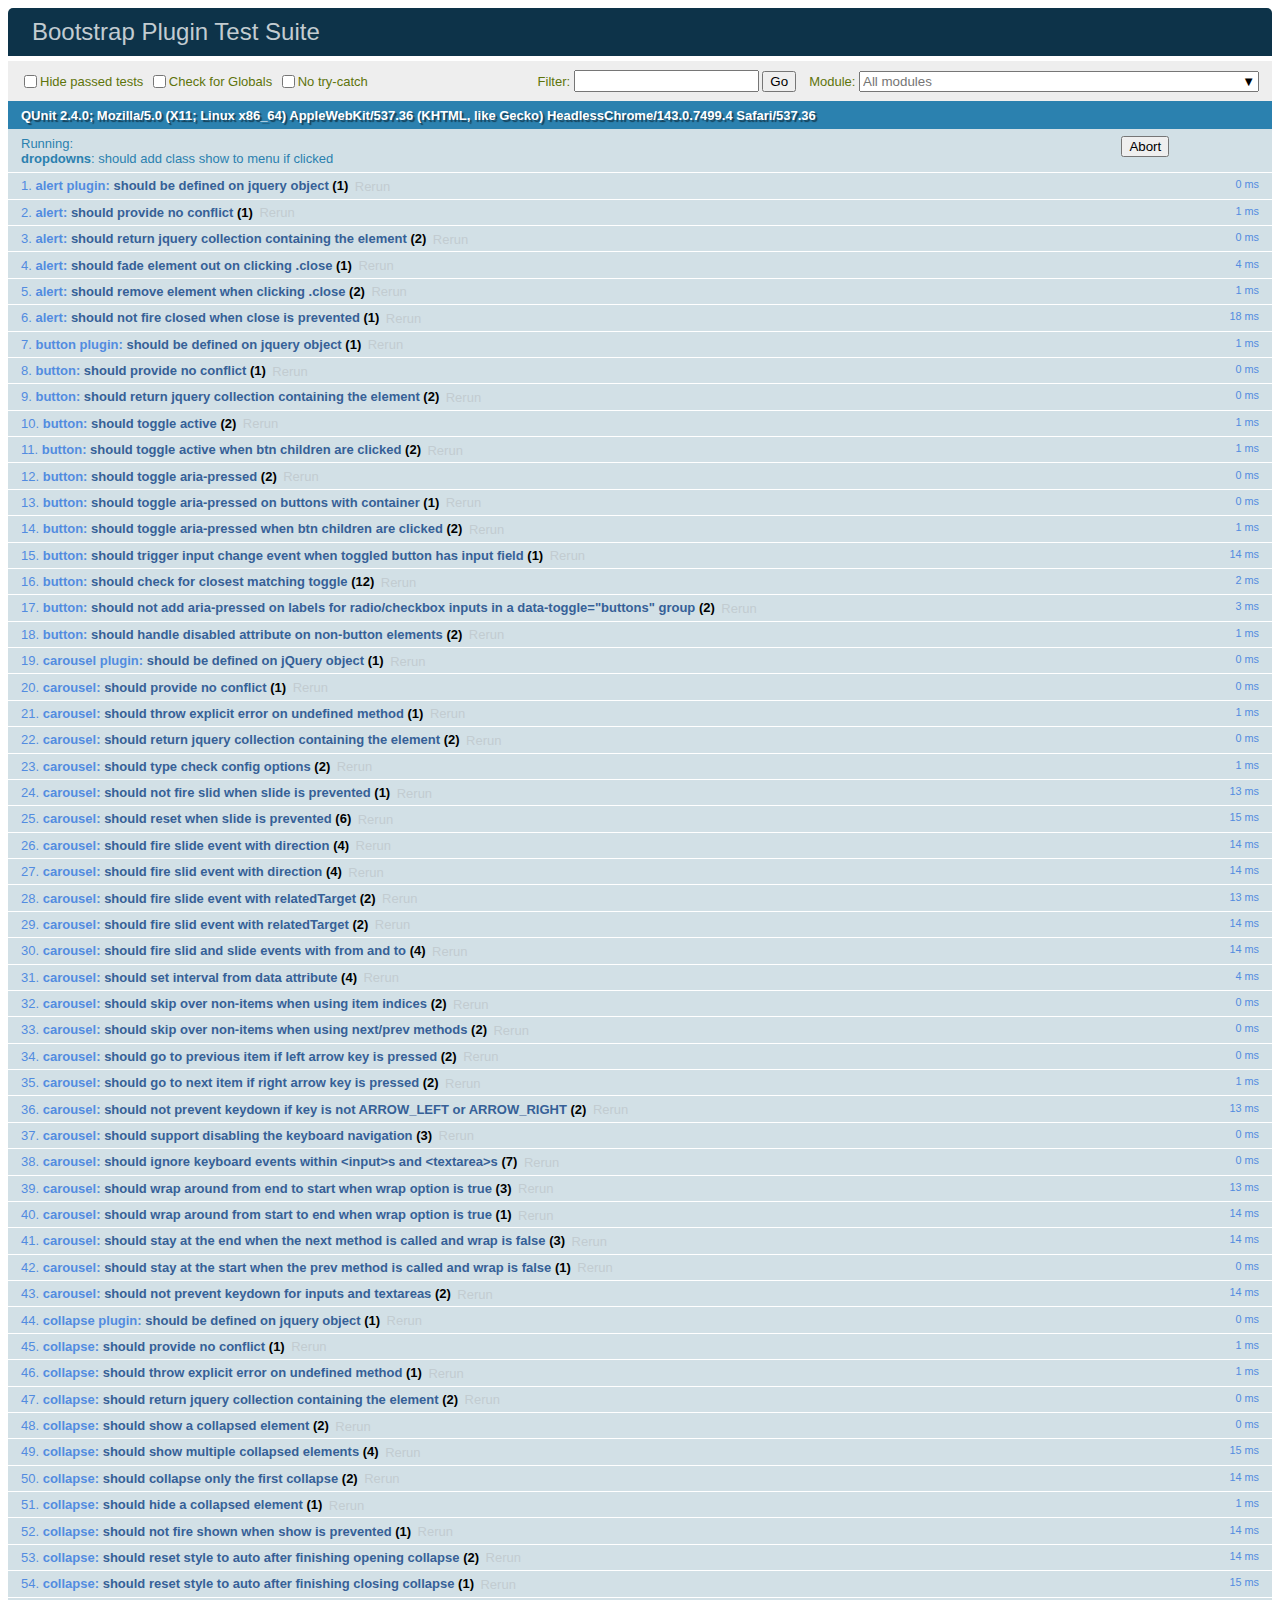
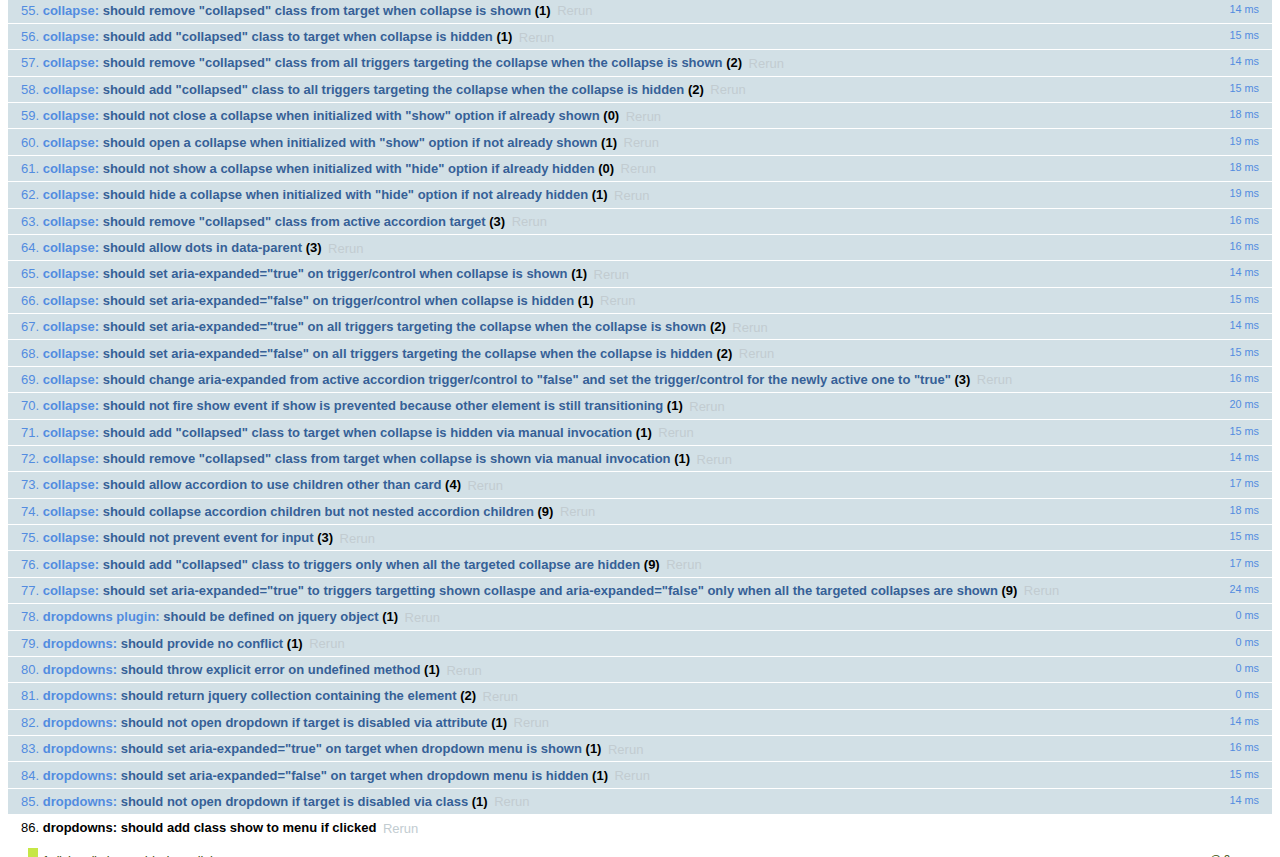
<file: app/bootstrap-4.0/js/tests/index.html>
<!DOCTYPE html>
<html>
  <head>
    <meta charset="utf-8">
    <meta name="viewport" content="width=device-width, initial-scale=1, shrink-to-fit=no">
    <title>Bootstrap Plugin Test Suite</title>

    <!-- jQuery -->
    <script src="../../assets/js/vendor/jquery-slim.min.js"></script>
    <script src="../../assets/js/vendor/popper.min.js"></script>

    <!-- QUnit -->
    <link rel="stylesheet" href="vendor/qunit.css" media="screen">
    <script src="vendor/qunit.js"></script>

    <script>
      // Disable jQuery event aliases to ensure we don't accidentally use any of them
      [
        'blur',
        'focus',
        'focusin',
        'focusout',
        'resize',
        'scroll',
        'click',
        'dblclick',
        'mousedown',
        'mouseup',
        'mousemove',
        'mouseover',
        'mouseout',
        'mouseenter',
        'mouseleave',
        'change',
        'select',
        'submit',
        'keydown',
        'keypress',
        'keyup',
        'contextmenu'
      ].forEach(function(eventAlias) {
        $.fn[eventAlias] = function() {
          throw new Error('Using the ".' + eventAlias + '()" method is not allowed, so that Bootstrap can be compatible with custom jQuery builds which exclude the "event aliases" module that defines said method. See https://github.com/twbs/bootstrap/blob/master/CONTRIBUTING.md#js')
        }
      })

      // Require assert.expect in each test
      QUnit.config.requireExpects = true

      // See https://github.com/axemclion/grunt-saucelabs#test-result-details-with-qunit
      var log = []
      var testName

      QUnit.done(function(testResults) {
        var tests = []
        for (var i = 0; i < log.length; i++) {
          var details = log[i]
          tests.push({
            name: details.name,
            result: details.result,
            expected: details.expected,
            actual: details.actual,
            source: details.source
          })
        }
        testResults.tests = tests

        window.global_test_results = testResults
      })

      QUnit.testStart(function(testDetails) {
        QUnit.log(function(details) {
          if (!details.result) {
            details.name = testDetails.name
            log.push(details)
          }
        })
      })

      // Cleanup
      QUnit.testDone(function () {
        $('#modal-test, .modal-backdrop').remove()
      })

      // Display fixture on-screen on iOS to avoid false positives
      // See https://github.com/twbs/bootstrap/pull/15955
      if (/iPhone|iPad|iPod/.test(navigator.userAgent)) {
        QUnit.begin(function() {
          $('#qunit-fixture').css({ top: 0, left: 0 })
        })

        QUnit.done(function() {
          $('#qunit-fixture').css({ top: '', left: '' })
        })
      }
    </script>

    <!-- Transpiled Plugins -->
    <script src="../dist/util.js"></script>
    <script src="../dist/alert.js"></script>
    <script src="../dist/button.js"></script>
    <script src="../dist/carousel.js"></script>
    <script src="../dist/collapse.js"></script>
    <script src="../dist/dropdown.js"></script>
    <script src="../dist/modal.js"></script>
    <script src="../dist/scrollspy.js"></script>
    <script src="../dist/tab.js"></script>
    <script src="../dist/tooltip.js"></script>
    <script src="../dist/popover.js"></script>

    <!-- Unit Tests -->
    <script src="unit/alert.js"></script>
    <script src="unit/button.js"></script>
    <script src="unit/carousel.js"></script>
    <script src="unit/collapse.js"></script>
    <script src="unit/dropdown.js"></script>
    <script src="unit/modal.js"></script>
    <script src="unit/scrollspy.js"></script>
    <script src="unit/tab.js"></script>
    <script src="unit/tooltip.js"></script>
    <script src="unit/popover.js"></script>
  </head>
  <body>
    <div id="qunit-container">
      <div id="qunit"></div>
      <div id="qunit-fixture"></div>
    </div>
  </body>
</html>
</file>
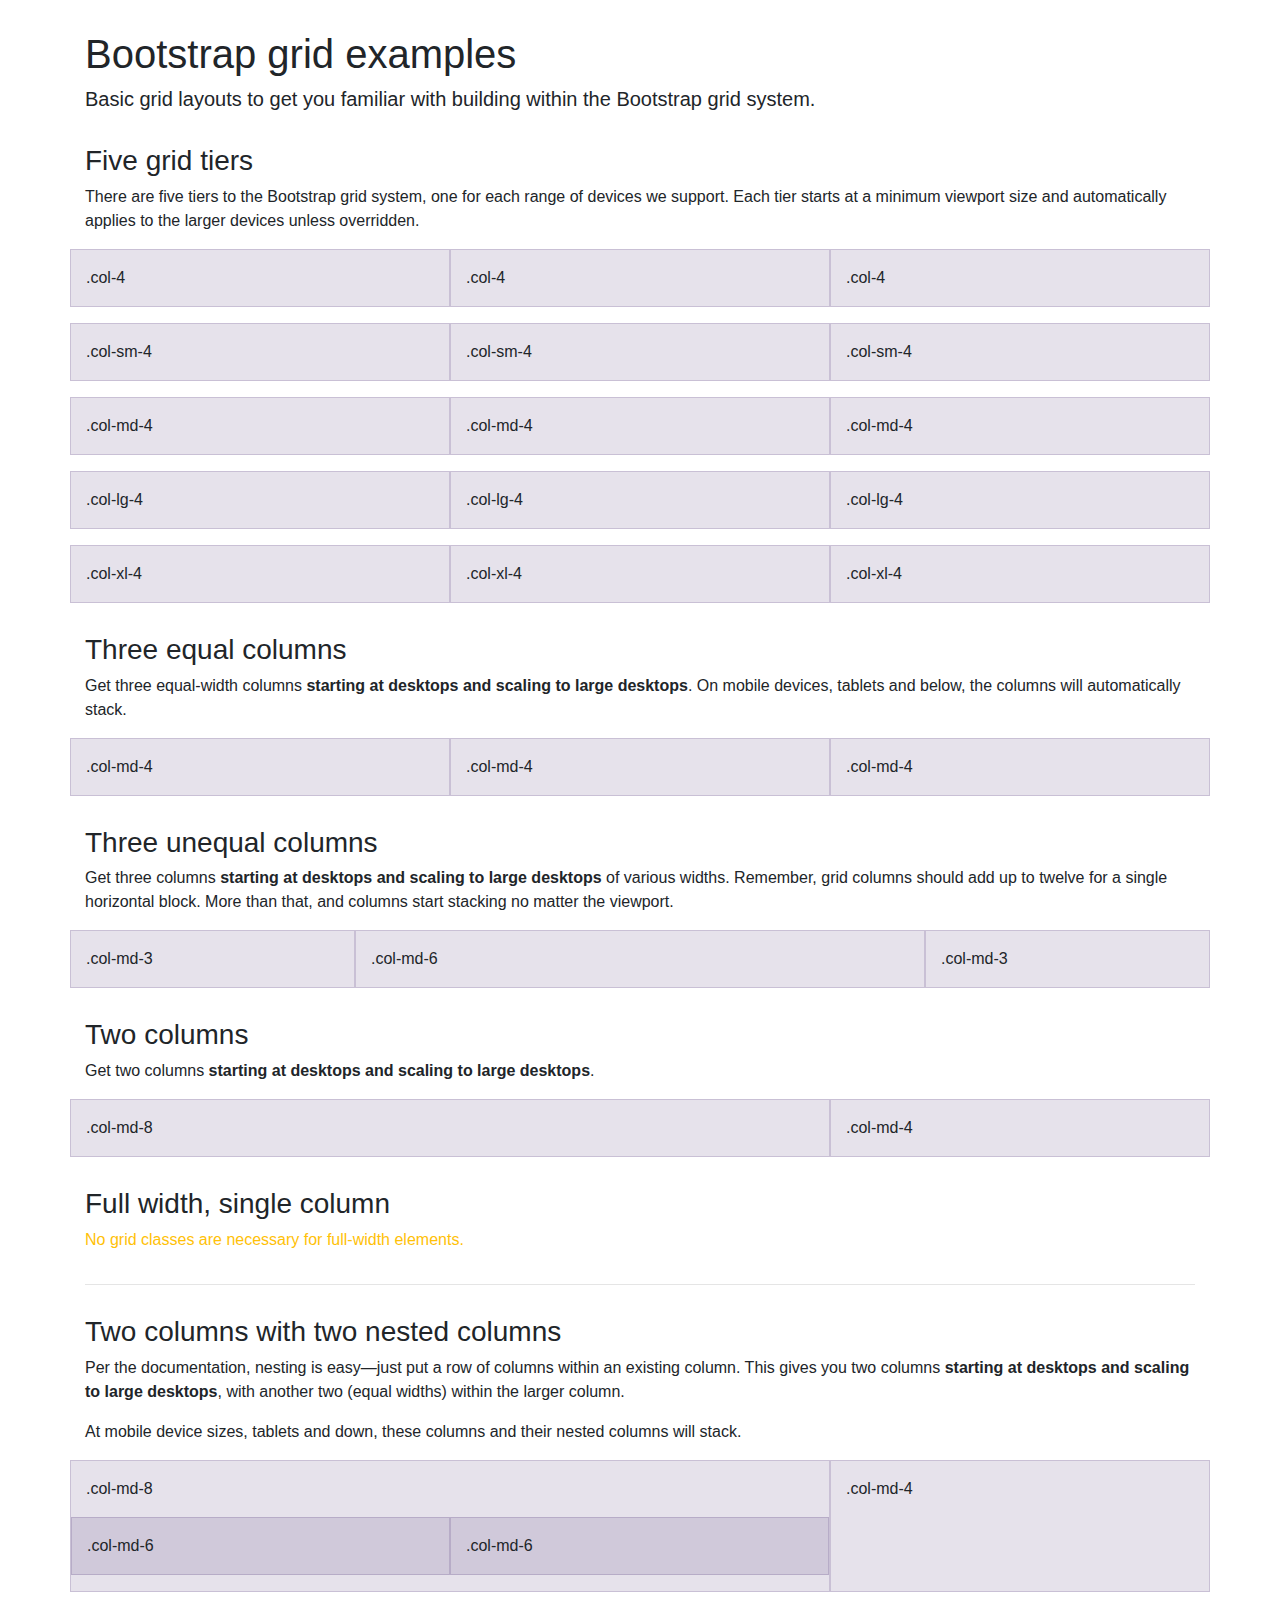
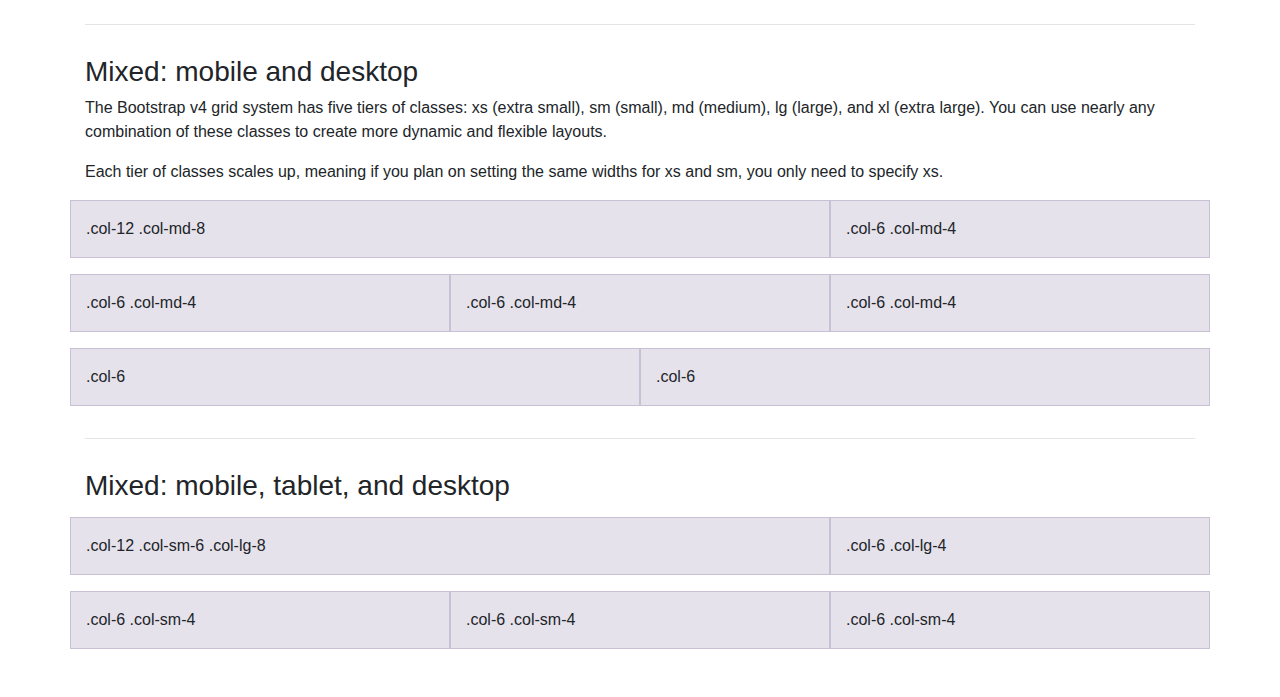
<file: app/bootstrap-4.0/docs/4.0/examples/grid/index.html>
<!DOCTYPE html>
<html lang="en">
  <head>
    <meta charset="utf-8">
    <meta name="viewport" content="width=device-width, initial-scale=1, shrink-to-fit=no">
    <meta name="description" content="">
    <meta name="author" content="">
    <link rel="icon" href="../../../../favicon.ico">

    <title>Grid Template for Bootstrap</title>

    <!-- Bootstrap core CSS -->
    <link href="../../../../dist/css/bootstrap.min.css" rel="stylesheet">

    <!-- Custom styles for this template -->
    <link href="grid.css" rel="stylesheet">
  </head>

  <body>
    <div class="container">

      <h1>Bootstrap grid examples</h1>
      <p class="lead">Basic grid layouts to get you familiar with building within the Bootstrap grid system.</p>

      <h3>Five grid tiers</h3>
      <p>There are five tiers to the Bootstrap grid system, one for each range of devices we support. Each tier starts at a minimum viewport size and automatically applies to the larger devices unless overridden.</p>

      <div class="row">
        <div class="col-4">.col-4</div>
        <div class="col-4">.col-4</div>
        <div class="col-4">.col-4</div>
      </div>

      <div class="row">
        <div class="col-sm-4">.col-sm-4</div>
        <div class="col-sm-4">.col-sm-4</div>
        <div class="col-sm-4">.col-sm-4</div>
      </div>

      <div class="row">
        <div class="col-md-4">.col-md-4</div>
        <div class="col-md-4">.col-md-4</div>
        <div class="col-md-4">.col-md-4</div>
      </div>

      <div class="row">
        <div class="col-lg-4">.col-lg-4</div>
        <div class="col-lg-4">.col-lg-4</div>
        <div class="col-lg-4">.col-lg-4</div>
      </div>

      <div class="row">
        <div class="col-xl-4">.col-xl-4</div>
        <div class="col-xl-4">.col-xl-4</div>
        <div class="col-xl-4">.col-xl-4</div>
      </div>

      <h3>Three equal columns</h3>
      <p>Get three equal-width columns <strong>starting at desktops and scaling to large desktops</strong>. On mobile devices, tablets and below, the columns will automatically stack.</p>
      <div class="row">
        <div class="col-md-4">.col-md-4</div>
        <div class="col-md-4">.col-md-4</div>
        <div class="col-md-4">.col-md-4</div>
      </div>

      <h3>Three unequal columns</h3>
      <p>Get three columns <strong>starting at desktops and scaling to large desktops</strong> of various widths. Remember, grid columns should add up to twelve for a single horizontal block. More than that, and columns start stacking no matter the viewport.</p>
      <div class="row">
        <div class="col-md-3">.col-md-3</div>
        <div class="col-md-6">.col-md-6</div>
        <div class="col-md-3">.col-md-3</div>
      </div>

      <h3>Two columns</h3>
      <p>Get two columns <strong>starting at desktops and scaling to large desktops</strong>.</p>
      <div class="row">
        <div class="col-md-8">.col-md-8</div>
        <div class="col-md-4">.col-md-4</div>
      </div>

      <h3>Full width, single column</h3>
      <p class="text-warning">No grid classes are necessary for full-width elements.</p>

      <hr>

      <h3>Two columns with two nested columns</h3>
      <p>Per the documentation, nesting is easy—just put a row of columns within an existing column. This gives you two columns <strong>starting at desktops and scaling to large desktops</strong>, with another two (equal widths) within the larger column.</p>
      <p>At mobile device sizes, tablets and down, these columns and their nested columns will stack.</p>
      <div class="row">
        <div class="col-md-8">
          .col-md-8
          <div class="row">
            <div class="col-md-6">.col-md-6</div>
            <div class="col-md-6">.col-md-6</div>
          </div>
        </div>
        <div class="col-md-4">.col-md-4</div>
      </div>

      <hr>

      <h3>Mixed: mobile and desktop</h3>
      <p>The Bootstrap v4 grid system has five tiers of classes: xs (extra small), sm (small), md (medium), lg (large), and xl (extra large). You can use nearly any combination of these classes to create more dynamic and flexible layouts.</p>
      <p>Each tier of classes scales up, meaning if you plan on setting the same widths for xs and sm, you only need to specify xs.</p>
      <div class="row">
        <div class="col-12 col-md-8">.col-12 .col-md-8</div>
        <div class="col-6 col-md-4">.col-6 .col-md-4</div>
      </div>
      <div class="row">
        <div class="col-6 col-md-4">.col-6 .col-md-4</div>
        <div class="col-6 col-md-4">.col-6 .col-md-4</div>
        <div class="col-6 col-md-4">.col-6 .col-md-4</div>
      </div>
      <div class="row">
        <div class="col-6">.col-6</div>
        <div class="col-6">.col-6</div>
      </div>

      <hr>

      <h3>Mixed: mobile, tablet, and desktop</h3>
      <p></p>
      <div class="row">
        <div class="col-12 col-sm-6 col-lg-8">.col-12 .col-sm-6 .col-lg-8</div>
        <div class="col-6 col-lg-4">.col-6 .col-lg-4</div>
      </div>
      <div class="row">
        <div class="col-6 col-sm-4">.col-6 .col-sm-4</div>
        <div class="col-6 col-sm-4">.col-6 .col-sm-4</div>
        <div class="col-6 col-sm-4">.col-6 .col-sm-4</div>
      </div>

    </div> <!-- /container -->

    <!-- Bootstrap core JavaScript
    ================================================== -->
    <!-- Placed at the end of the document so the pages load faster -->
    <!-- IE10 viewport hack for Surface/desktop Windows 8 bug -->
    <script src="../../../../assets/js/ie10-viewport-bug-workaround.js"></script>
  </body>
</html>
</file>
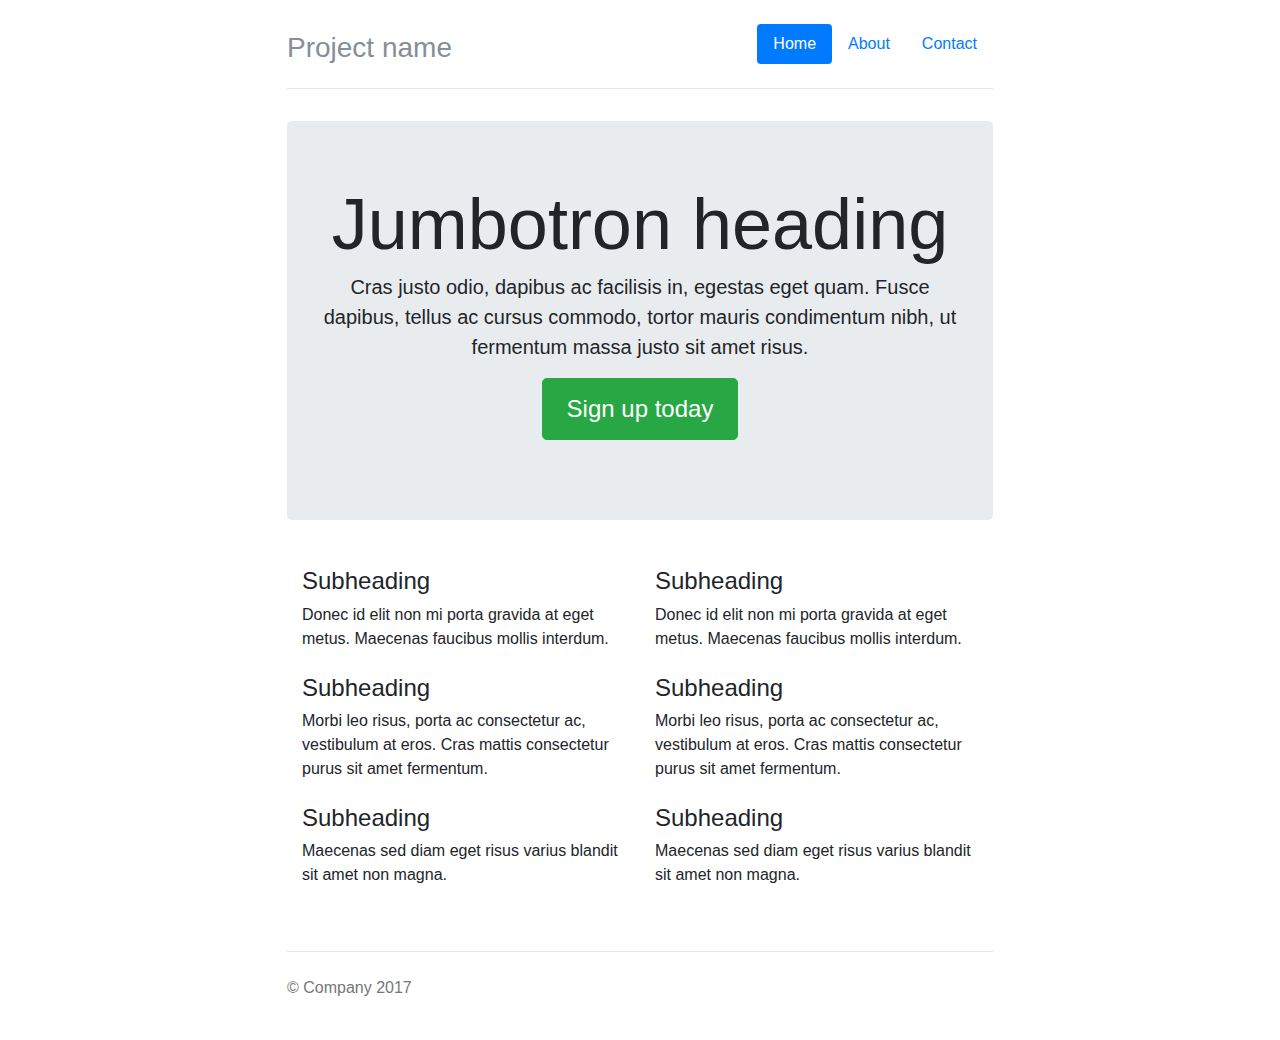
<file: app/bootstrap-4.0/docs/4.0/examples/narrow-jumbotron/index.html>
<!DOCTYPE html>
<html lang="en">
  <head>
    <meta charset="utf-8">
    <meta name="viewport" content="width=device-width, initial-scale=1, shrink-to-fit=no">
    <meta name="description" content="">
    <meta name="author" content="">
    <link rel="icon" href="../../../../favicon.ico">

    <title>Narrow Jumbotron Template for Bootstrap</title>

    <!-- Bootstrap core CSS -->
    <link href="../../../../dist/css/bootstrap.min.css" rel="stylesheet">

    <!-- Custom styles for this template -->
    <link href="narrow-jumbotron.css" rel="stylesheet">
  </head>

  <body>

    <div class="container">
      <div class="header clearfix">
        <nav>
          <ul class="nav nav-pills float-right">
            <li class="nav-item">
              <a class="nav-link active" href="#">Home <span class="sr-only">(current)</span></a>
            </li>
            <li class="nav-item">
              <a class="nav-link" href="#">About</a>
            </li>
            <li class="nav-item">
              <a class="nav-link" href="#">Contact</a>
            </li>
          </ul>
        </nav>
        <h3 class="text-muted">Project name</h3>
      </div>

      <div class="jumbotron">
        <h1 class="display-3">Jumbotron heading</h1>
        <p class="lead">Cras justo odio, dapibus ac facilisis in, egestas eget quam. Fusce dapibus, tellus ac cursus commodo, tortor mauris condimentum nibh, ut fermentum massa justo sit amet risus.</p>
        <p><a class="btn btn-lg btn-success" href="#" role="button">Sign up today</a></p>
      </div>

      <div class="row marketing">
        <div class="col-lg-6">
          <h4>Subheading</h4>
          <p>Donec id elit non mi porta gravida at eget metus. Maecenas faucibus mollis interdum.</p>

          <h4>Subheading</h4>
          <p>Morbi leo risus, porta ac consectetur ac, vestibulum at eros. Cras mattis consectetur purus sit amet fermentum.</p>

          <h4>Subheading</h4>
          <p>Maecenas sed diam eget risus varius blandit sit amet non magna.</p>
        </div>

        <div class="col-lg-6">
          <h4>Subheading</h4>
          <p>Donec id elit non mi porta gravida at eget metus. Maecenas faucibus mollis interdum.</p>

          <h4>Subheading</h4>
          <p>Morbi leo risus, porta ac consectetur ac, vestibulum at eros. Cras mattis consectetur purus sit amet fermentum.</p>

          <h4>Subheading</h4>
          <p>Maecenas sed diam eget risus varius blandit sit amet non magna.</p>
        </div>
      </div>

      <footer class="footer">
        <p>&copy; Company 2017</p>
      </footer>

    </div> <!-- /container -->

    <!-- Bootstrap core JavaScript
    ================================================== -->
    <!-- Placed at the end of the document so the pages load faster -->
    <!-- IE10 viewport hack for Surface/desktop Windows 8 bug -->
    <script src="../../../../assets/js/ie10-viewport-bug-workaround.js"></script>
  </body>
</html>
</file>
<file: app/IcoMoon-Free/style.css>
@font-face {
  font-family: 'IcoMoon-Free';
  src:  url('fonts/IcoMoon-Free.eot?pv3xh4');
  src:  url('fonts/IcoMoon-Free.eot?pv3xh4#iefix') format('embedded-opentype'),
    url('fonts/IcoMoon-Free.ttf?pv3xh4') format('truetype'),
    url('fonts/IcoMoon-Free.woff?pv3xh4') format('woff'),
    url('fonts/IcoMoon-Free.svg?pv3xh4#IcoMoon-Free') format('svg');
  font-weight: normal;
  font-style: normal;
}

.icon {
  /* use !important to prevent issues with browser extensions that change fonts */
  font-family: 'IcoMoon-Free' !important;
  speak: none;
  font-style: normal;
  font-weight: normal;
  font-variant: normal;
  text-transform: none;
  line-height: 1;

  /* Better Font Rendering =========== */
  -webkit-font-smoothing: antialiased;
  -moz-osx-font-smoothing: grayscale;
}

.icon-next:before {
  content: "\eaec";
}
.icon-home:before {
  content: "\e900";
}
.icon-home2:before {
  content: "\e901";
}
.icon-home3:before {
  content: "\e902";
}
.icon-office:before {
  content: "\e903";
}
.icon-newspaper:before {
  content: "\e904";
}
.icon-pencil:before {
  content: "\e905";
}
.icon-pencil2:before {
  content: "\e906";
}
.icon-quill:before {
  content: "\e907";
}
.icon-pen:before {
  content: "\e908";
}
.icon-blog:before {
  content: "\e909";
}
.icon-eyedropper:before {
  content: "\e90a";
}
.icon-droplet:before {
  content: "\e90b";
}
.icon-paint-format:before {
  content: "\e90c";
}
.icon-image:before {
  content: "\e90d";
}
.icon-images:before {
  content: "\e90e";
}
.icon-camera:before {
  content: "\e90f";
}
.icon-headphones:before {
  content: "\e910";
}
.icon-music:before {
  content: "\e911";
}
.icon-play:before {
  content: "\e912";
}
.icon-film:before {
  content: "\e913";
}
.icon-video-camera:before {
  content: "\e914";
}
.icon-dice:before {
  content: "\e915";
}
.icon-pacman:before {
  content: "\e916";
}
.icon-spades:before {
  content: "\e917";
}
.icon-clubs:before {
  content: "\e918";
}
.icon-diamonds:before {
  content: "\e919";
}
.icon-bullhorn:before {
  content: "\e91a";
}
.icon-connection:before {
  content: "\e91b";
}
.icon-podcast:before {
  content: "\e91c";
}
.icon-feed:before {
  content: "\e91d";
}
.icon-mic:before {
  content: "\e91e";
}
.icon-book:before {
  content: "\e91f";
}
.icon-books:before {
  content: "\e920";
}
.icon-library:before {
  content: "\e921";
}
.icon-file-text:before {
  content: "\e922";
}
.icon-profile:before {
  content: "\e923";
}
.icon-file-empty:before {
  content: "\e924";
}
.icon-files-empty:before {
  content: "\e925";
}
.icon-file-text2:before {
  content: "\e926";
}
.icon-file-picture:before {
  content: "\e927";
}
.icon-file-music:before {
  content: "\e928";
}
.icon-file-play:before {
  content: "\e929";
}
.icon-file-video:before {
  content: "\e92a";
}
.icon-file-zip:before {
  content: "\e92b";
}
.icon-copy:before {
  content: "\e92c";
}
.icon-paste:before {
  content: "\e92d";
}
.icon-stack:before {
  content: "\e92e";
}
.icon-folder:before {
  content: "\e92f";
}
.icon-folder-open:before {
  content: "\e930";
}
.icon-folder-plus:before {
  content: "\e931";
}
.icon-folder-minus:before {
  content: "\e932";
}
.icon-folder-download:before {
  content: "\e933";
}
.icon-folder-upload:before {
  content: "\e934";
}
.icon-price-tag:before {
  content: "\e935";
}
.icon-price-tags:before {
  content: "\e936";
}
.icon-barcode:before {
  content: "\e937";
}
.icon-qrcode:before {
  content: "\e938";
}
.icon-ticket:before {
  content: "\e939";
}
.icon-cart:before {
  content: "\e93a";
}
.icon-coin-dollar:before {
  content: "\e93b";
}
.icon-coin-euro:before {
  content: "\e93c";
}
.icon-coin-pound:before {
  content: "\e93d";
}
.icon-coin-yen:before {
  content: "\e93e";
}
.icon-credit-card:before {
  content: "\e93f";
}
.icon-calculator:before {
  content: "\e940";
}
.icon-lifebuoy:before {
  content: "\e941";
}
.icon-phone:before {
  content: "\e942";
}
.icon-phone-hang-up:before {
  content: "\e943";
}
.icon-address-book:before {
  content: "\e944";
}
.icon-envelop:before {
  content: "\e945";
}
.icon-pushpin:before {
  content: "\e946";
}
.icon-location:before {
  content: "\e947";
}
.icon-location2:before {
  content: "\e948";
}
.icon-compass:before {
  content: "\e949";
}
.icon-compass2:before {
  content: "\e94a";
}
.icon-map:before {
  content: "\e94b";
}
.icon-map2:before {
  content: "\e94c";
}
.icon-history:before {
  content: "\e94d";
}
.icon-clock:before {
  content: "\e94e";
}
.icon-clock2:before {
  content: "\e94f";
}
.icon-alarm:before {
  content: "\e950";
}
.icon-bell:before {
  content: "\e951";
}
.icon-stopwatch:before {
  content: "\e952";
}
.icon-calendar:before {
  content: "\e953";
}
.icon-printer:before {
  content: "\e954";
}
.icon-keyboard:before {
  content: "\e955";
}
.icon-display:before {
  content: "\e956";
}
.icon-laptop:before {
  content: "\e957";
}
.icon-mobile:before {
  content: "\e958";
}
.icon-mobile2:before {
  content: "\e959";
}
.icon-tablet:before {
  content: "\e95a";
}
.icon-tv:before {
  content: "\e95b";
}
.icon-drawer:before {
  content: "\e95c";
}
.icon-drawer2:before {
  content: "\e95d";
}
.icon-box-add:before {
  content: "\e95e";
}
.icon-box-remove:before {
  content: "\e95f";
}
.icon-download:before {
  content: "\e960";
}
.icon-upload:before {
  content: "\e961";
}
.icon-floppy-disk:before {
  content: "\e962";
}
.icon-drive:before {
  content: "\e963";
}
.icon-database:before {
  content: "\e964";
}
.icon-undo:before {
  content: "\e965";
}
.icon-redo:before {
  content: "\e966";
}
.icon-undo2:before {
  content: "\e967";
}
.icon-redo2:before {
  content: "\e968";
}
.icon-forward:before {
  content: "\e969";
}
.icon-reply:before {
  content: "\e96a";
}
.icon-bubble:before {
  content: "\e96b";
}
.icon-bubbles:before {
  content: "\e96c";
}
.icon-bubbles2:before {
  content: "\e96d";
}
.icon-bubble2:before {
  content: "\e96e";
}
.icon-bubbles3:before {
  content: "\e96f";
}
.icon-bubbles4:before {
  content: "\e970";
}
.icon-user:before {
  content: "\e971";
}
.icon-users:before {
  content: "\e972";
}
.icon-user-plus:before {
  content: "\e973";
}
.icon-user-minus:before {
  content: "\e974";
}
.icon-user-check:before {
  content: "\e975";
}
.icon-user-tie:before {
  content: "\e976";
}
.icon-quotes-left:before {
  content: "\e977";
}
.icon-quotes-right:before {
  content: "\e978";
}
.icon-hour-glass:before {
  content: "\e979";
}
.icon-spinner:before {
  content: "\e97a";
}
.icon-spinner2:before {
  content: "\e97b";
}
.icon-spinner3:before {
  content: "\e97c";
}
.icon-spinner4:before {
  content: "\e97d";
}
.icon-spinner5:before {
  content: "\e97e";
}
.icon-spinner6:before {
  content: "\e97f";
}
.icon-spinner7:before {
  content: "\e980";
}
.icon-spinner8:before {
  content: "\e981";
}
.icon-spinner9:before {
  content: "\e982";
}
.icon-spinner10:before {
  content: "\e983";
}
.icon-spinner11:before {
  content: "\e984";
}
.icon-binoculars:before {
  content: "\e985";
}
.icon-search:before {
  content: "\e986";
}
.icon-zoom-in:before {
  content: "\e987";
}
.icon-zoom-out:before {
  content: "\e988";
}
.icon-enlarge:before {
  content: "\e989";
}
.icon-shrink:before {
  content: "\e98a";
}
.icon-enlarge2:before {
  content: "\e98b";
}
.icon-shrink2:before {
  content: "\e98c";
}
.icon-key:before {
  content: "\e98d";
}
.icon-key2:before {
  content: "\e98e";
}
.icon-lock:before {
  content: "\e98f";
}
.icon-unlocked:before {
  content: "\e990";
}
.icon-wrench:before {
  content: "\e991";
}
.icon-equalizer:before {
  content: "\e992";
}
.icon-equalizer2:before {
  content: "\e993";
}
.icon-cog:before {
  content: "\e994";
}
.icon-cogs:before {
  content: "\e995";
}
.icon-hammer:before {
  content: "\e996";
}
.icon-magic-wand:before {
  content: "\e997";
}
.icon-aid-kit:before {
  content: "\e998";
}
.icon-bug:before {
  content: "\e999";
}
.icon-pie-chart:before {
  content: "\e99a";
}
.icon-stats-dots:before {
  content: "\e99b";
}
.icon-stats-bars:before {
  content: "\e99c";
}
.icon-stats-bars2:before {
  content: "\e99d";
}
.icon-trophy:before {
  content: "\e99e";
}
.icon-gift:before {
  content: "\e99f";
}
.icon-glass:before {
  content: "\e9a0";
}
.icon-glass2:before {
  content: "\e9a1";
}
.icon-mug:before {
  content: "\e9a2";
}
.icon-spoon-knife:before {
  content: "\e9a3";
}
.icon-leaf:before {
  content: "\e9a4";
}
.icon-rocket:before {
  content: "\e9a5";
}
.icon-meter:before {
  content: "\e9a6";
}
.icon-meter2:before {
  content: "\e9a7";
}
.icon-hammer2:before {
  content: "\e9a8";
}
.icon-fire:before {
  content: "\e9a9";
}
.icon-lab:before {
  content: "\e9aa";
}
.icon-magnet:before {
  content: "\e9ab";
}
.icon-bin:before {
  content: "\e9ac";
}
.icon-bin2:before {
  content: "\e9ad";
}
.icon-briefcase:before {
  content: "\e9ae";
}
.icon-airplane:before {
  content: "\e9af";
}
.icon-truck:before {
  content: "\e9b0";
}
.icon-road:before {
  content: "\e9b1";
}
.icon-accessibility:before {
  content: "\e9b2";
}
.icon-target:before {
  content: "\e9b3";
}
.icon-shield:before {
  content: "\e9b4";
}
.icon-power:before {
  content: "\e9b5";
}
.icon-switch:before {
  content: "\e9b6";
}
.icon-power-cord:before {
  content: "\e9b7";
}
.icon-clipboard:before {
  content: "\e9b8";
}
.icon-list-numbered:before {
  content: "\e9b9";
}
.icon-list:before {
  content: "\e9ba";
}
.icon-list2:before {
  content: "\e9bb";
}
.icon-tree:before {
  content: "\e9bc";
}
.icon-menu:before {
  content: "\e9bd";
}
.icon-menu2:before {
  content: "\e9be";
}
.icon-menu3:before {
  content: "\e9bf";
}
.icon-menu4:before {
  content: "\e9c0";
}
.icon-cloud:before {
  content: "\e9c1";
}
.icon-cloud-download:before {
  content: "\e9c2";
}
.icon-cloud-upload:before {
  content: "\e9c3";
}
.icon-cloud-check:before {
  content: "\e9c4";
}
.icon-download2:before {
  content: "\e9c5";
}
.icon-upload2:before {
  content: "\e9c6";
}
.icon-download3:before {
  content: "\e9c7";
}
.icon-upload3:before {
  content: "\e9c8";
}
.icon-sphere:before {
  content: "\e9c9";
}
.icon-earth:before {
  content: "\e9ca";
}
.icon-link:before {
  content: "\e9cb";
}
.icon-flag:before {
  content: "\e9cc";
}
.icon-attachment:before {
  content: "\e9cd";
}
.icon-eye:before {
  content: "\e9ce";
}
.icon-eye-plus:before {
  content: "\e9cf";
}
.icon-eye-minus:before {
  content: "\e9d0";
}
.icon-eye-blocked:before {
  content: "\e9d1";
}
.icon-bookmark:before {
  content: "\e9d2";
}
.icon-bookmarks:before {
  content: "\e9d3";
}
.icon-sun:before {
  content: "\e9d4";
}
.icon-contrast:before {
  content: "\e9d5";
}
.icon-brightness-contrast:before {
  content: "\e9d6";
}
.icon-star-empty:before {
  content: "\e9d7";
}
.icon-star-half:before {
  content: "\e9d8";
}
.icon-star-full:before {
  content: "\e9d9";
}
.icon-heart:before {
  content: "\e9da";
}
.icon-heart-broken:before {
  content: "\e9db";
}
.icon-man:before {
  content: "\e9dc";
}
.icon-woman:before {
  content: "\e9dd";
}
.icon-man-woman:before {
  content: "\e9de";
}
.icon-happy:before {
  content: "\e9df";
}
.icon-happy2:before {
  content: "\e9e0";
}
.icon-smile:before {
  content: "\e9e1";
}
.icon-smile2:before {
  content: "\e9e2";
}
.icon-tongue:before {
  content: "\e9e3";
}
.icon-tongue2:before {
  content: "\e9e4";
}
.icon-sad:before {
  content: "\e9e5";
}
.icon-sad2:before {
  content: "\e9e6";
}
.icon-wink:before {
  content: "\e9e7";
}
.icon-wink2:before {
  content: "\e9e8";
}
.icon-grin:before {
  content: "\e9e9";
}
.icon-grin2:before {
  content: "\e9ea";
}
.icon-cool:before {
  content: "\e9eb";
}
.icon-cool2:before {
  content: "\e9ec";
}
.icon-angry:before {
  content: "\e9ed";
}
.icon-angry2:before {
  content: "\e9ee";
}
.icon-evil:before {
  content: "\e9ef";
}
.icon-evil2:before {
  content: "\e9f0";
}
.icon-shocked:before {
  content: "\e9f1";
}
.icon-shocked2:before {
  content: "\e9f2";
}
.icon-baffled:before {
  content: "\e9f3";
}
.icon-baffled2:before {
  content: "\e9f4";
}
.icon-confused:before {
  content: "\e9f5";
}
.icon-confused2:before {
  content: "\e9f6";
}
.icon-neutral:before {
  content: "\e9f7";
}
.icon-neutral2:before {
  content: "\e9f8";
}
.icon-hipster:before {
  content: "\e9f9";
}
.icon-hipster2:before {
  content: "\e9fa";
}
.icon-wondering:before {
  content: "\e9fb";
}
.icon-wondering2:before {
  content: "\e9fc";
}
.icon-sleepy:before {
  content: "\e9fd";
}
.icon-sleepy2:before {
  content: "\e9fe";
}
.icon-frustrated:before {
  content: "\e9ff";
}
.icon-frustrated2:before {
  content: "\ea00";
}
.icon-crying:before {
  content: "\ea01";
}
.icon-crying2:before {
  content: "\ea02";
}
.icon-point-up:before {
  content: "\ea03";
}
.icon-point-right:before {
  content: "\ea04";
}
.icon-point-down:before {
  content: "\ea05";
}
.icon-point-left:before {
  content: "\ea06";
}
.icon-warning:before {
  content: "\ea07";
}
.icon-notification:before {
  content: "\ea08";
}
.icon-question:before {
  content: "\ea09";
}
.icon-plus:before {
  content: "\ea0a";
}
.icon-minus:before {
  content: "\ea0b";
}
.icon-info:before {
  content: "\ea0c";
}
.icon-cancel-circle:before {
  content: "\ea0d";
}
.icon-blocked:before {
  content: "\ea0e";
}
.icon-cross:before {
  content: "\ea0f";
}
.icon-checkmark:before {
  content: "\ea10";
}
.icon-checkmark2:before {
  content: "\ea11";
}
.icon-spell-check:before {
  content: "\ea12";
}
.icon-enter:before {
  content: "\ea13";
}
.icon-exit:before {
  content: "\ea14";
}
.icon-play2:before {
  content: "\ea15";
}
.icon-pause:before {
  content: "\ea16";
}
.icon-stop:before {
  content: "\ea17";
}
.icon-previous:before {
  content: "\ea18";
}
.icon-next2:before {
  content: "\ea19";
}
.icon-backward:before {
  content: "\ea1a";
}
.icon-forward2:before {
  content: "\ea1b";
}
.icon-play3:before {
  content: "\ea1c";
}
.icon-pause2:before {
  content: "\ea1d";
}
.icon-stop2:before {
  content: "\ea1e";
}
.icon-backward2:before {
  content: "\ea1f";
}
.icon-forward3:before {
  content: "\ea20";
}
.icon-first:before {
  content: "\ea21";
}
.icon-last:before {
  content: "\ea22";
}
.icon-previous2:before {
  content: "\ea23";
}
.icon-next22:before {
  content: "\ea24";
}
.icon-eject:before {
  content: "\ea25";
}
.icon-volume-high:before {
  content: "\ea26";
}
.icon-volume-medium:before {
  content: "\ea27";
}
.icon-volume-low:before {
  content: "\ea28";
}
.icon-volume-mute:before {
  content: "\ea29";
}
.icon-volume-mute2:before {
  content: "\ea2a";
}
.icon-volume-increase:before {
  content: "\ea2b";
}
.icon-volume-decrease:before {
  content: "\ea2c";
}
.icon-loop:before {
  content: "\ea2d";
}
.icon-loop2:before {
  content: "\ea2e";
}
.icon-infinite:before {
  content: "\ea2f";
}
.icon-shuffle:before {
  content: "\ea30";
}
.icon-arrow-up-left:before {
  content: "\ea31";
}
.icon-arrow-up:before {
  content: "\ea32";
}
.icon-arrow-up-right:before {
  content: "\ea33";
}
.icon-arrow-right:before {
  content: "\ea34";
}
.icon-arrow-down-right:before {
  content: "\ea35";
}
.icon-arrow-down:before {
  content: "\ea36";
}
.icon-arrow-down-left:before {
  content: "\ea37";
}
.icon-arrow-left:before {
  content: "\ea38";
}
.icon-arrow-up-left2:before {
  content: "\ea39";
}
.icon-arrow-up2:before {
  content: "\ea3a";
}
.icon-arrow-up-right2:before {
  content: "\ea3b";
}
.icon-arrow-right2:before {
  content: "\ea3c";
}
.icon-arrow-down-right2:before {
  content: "\ea3d";
}
.icon-arrow-down2:before {
  content: "\ea3e";
}
.icon-arrow-down-left2:before {
  content: "\ea3f";
}
.icon-arrow-left2:before {
  content: "\ea40";
}
.icon-circle-up:before {
  content: "\ea41";
}
.icon-circle-right:before {
  content: "\ea42";
}
.icon-circle-down:before {
  content: "\ea43";
}
.icon-circle-left:before {
  content: "\ea44";
}
.icon-tab:before {
  content: "\ea45";
}
.icon-move-up:before {
  content: "\ea46";
}
.icon-move-down:before {
  content: "\ea47";
}
.icon-sort-alpha-asc:before {
  content: "\ea48";
}
.icon-sort-alpha-desc:before {
  content: "\ea49";
}
.icon-sort-numeric-asc:before {
  content: "\ea4a";
}
.icon-sort-numberic-desc:before {
  content: "\ea4b";
}
.icon-sort-amount-asc:before {
  content: "\ea4c";
}
.icon-sort-amount-desc:before {
  content: "\ea4d";
}
.icon-command:before {
  content: "\ea4e";
}
.icon-shift:before {
  content: "\ea4f";
}
.icon-ctrl:before {
  content: "\ea50";
}
.icon-opt:before {
  content: "\ea51";
}
.icon-checkbox-checked:before {
  content: "\ea52";
}
.icon-checkbox-unchecked:before {
  content: "\ea53";
}
.icon-radio-checked:before {
  content: "\ea54";
}
.icon-radio-checked2:before {
  content: "\ea55";
}
.icon-radio-unchecked:before {
  content: "\ea56";
}
.icon-crop:before {
  content: "\ea57";
}
.icon-make-group:before {
  content: "\ea58";
}
.icon-ungroup:before {
  content: "\ea59";
}
.icon-scissors:before {
  content: "\ea5a";
}
.icon-filter:before {
  content: "\ea5b";
}
.icon-font:before {
  content: "\ea5c";
}
.icon-ligature:before {
  content: "\ea5d";
}
.icon-ligature2:before {
  content: "\ea5e";
}
.icon-text-height:before {
  content: "\ea5f";
}
.icon-text-width:before {
  content: "\ea60";
}
.icon-font-size:before {
  content: "\ea61";
}
.icon-bold:before {
  content: "\ea62";
}
.icon-underline:before {
  content: "\ea63";
}
.icon-italic:before {
  content: "\ea64";
}
.icon-strikethrough:before {
  content: "\ea65";
}
.icon-omega:before {
  content: "\ea66";
}
.icon-sigma:before {
  content: "\ea67";
}
.icon-page-break:before {
  content: "\ea68";
}
.icon-superscript:before {
  content: "\ea69";
}
.icon-subscript:before {
  content: "\ea6a";
}
.icon-superscript2:before {
  content: "\ea6b";
}
.icon-subscript2:before {
  content: "\ea6c";
}
.icon-text-color:before {
  content: "\ea6d";
}
.icon-pagebreak:before {
  content: "\ea6e";
}
.icon-clear-formatting:before {
  content: "\ea6f";
}
.icon-table:before {
  content: "\ea70";
}
.icon-table2:before {
  content: "\ea71";
}
.icon-insert-template:before {
  content: "\ea72";
}
.icon-pilcrow:before {
  content: "\ea73";
}
.icon-ltr:before {
  content: "\ea74";
}
.icon-rtl:before {
  content: "\ea75";
}
.icon-section:before {
  content: "\ea76";
}
.icon-paragraph-left:before {
  content: "\ea77";
}
.icon-paragraph-center:before {
  content: "\ea78";
}
.icon-paragraph-right:before {
  content: "\ea79";
}
.icon-paragraph-justify:before {
  content: "\ea7a";
}
.icon-indent-increase:before {
  content: "\ea7b";
}
.icon-indent-decrease:before {
  content: "\ea7c";
}
.icon-share:before {
  content: "\ea7d";
}
.icon-new-tab:before {
  content: "\ea7e";
}
.icon-embed:before {
  content: "\ea7f";
}
.icon-embed2:before {
  content: "\ea80";
}
.icon-terminal:before {
  content: "\ea81";
}
.icon-share2:before {
  content: "\ea82";
}
.icon-mail:before {
  content: "\ea83";
}
.icon-mail2:before {
  content: "\ea84";
}
.icon-mail3:before {
  content: "\ea85";
}
.icon-mail4:before {
  content: "\ea86";
}
.icon-amazon:before {
  content: "\ea87";
}
.icon-google:before {
  content: "\ea88";
}
.icon-google2:before {
  content: "\ea89";
}
.icon-google3:before {
  content: "\ea8a";
}
.icon-google-plus:before {
  content: "\ea8b";
}
.icon-google-plus2:before {
  content: "\ea8c";
}
.icon-google-plus3:before {
  content: "\ea8d";
}
.icon-hangouts:before {
  content: "\ea8e";
}
.icon-google-drive:before {
  content: "\ea8f";
}
.icon-facebook:before {
  content: "\ea90";
}
.icon-facebook2:before {
  content: "\ea91";
}
.icon-instagram2:before {
  content: "\ea93";
}
.icon-whatsapp:before {
  content: "\ea94";
}
.icon-spotify:before {
  content: "\ea95";
}
.icon-telegram:before {
  content: "\ea96";
}
.icon-twitter:before {
  content: "\ea97";
}
.icon-vine:before {
  content: "\ea98";
}
.icon-vk:before {
  content: "\ea99";
}
.icon-renren:before {
  content: "\ea9a";
}
.icon-sina-weibo:before {
  content: "\ea9b";
}
.icon-rss:before {
  content: "\ea9c";
}
.icon-rss2:before {
  content: "\ea9d";
}
.icon-youtube:before {
  content: "\ea9e";
}
.icon-youtube2:before {
  content: "\ea9f";
}
.icon-twitch:before {
  content: "\eaa0";
}
.icon-vimeo:before {
  content: "\eaa1";
}
.icon-vimeo2:before {
  content: "\eaa2";
}
.icon-lanyrd:before {
  content: "\eaa3";
}
.icon-flickr:before {
  content: "\eaa4";
}
.icon-flickr2:before {
  content: "\eaa5";
}
.icon-flickr3:before {
  content: "\eaa6";
}
.icon-flickr4:before {
  content: "\eaa7";
}
.icon-dribbble:before {
  content: "\eaa8";
}
.icon-behance:before {
  content: "\eaa9";
}
.icon-behance2:before {
  content: "\eaaa";
}
.icon-deviantart:before {
  content: "\eaab";
}
.icon-500px:before {
  content: "\eaac";
}
.icon-steam:before {
  content: "\eaad";
}
.icon-steam2:before {
  content: "\eaae";
}
.icon-dropbox:before {
  content: "\eaaf";
}
.icon-onedrive:before {
  content: "\eab0";
}
.icon-github:before {
  content: "\eab1";
}
.icon-npm:before {
  content: "\eab2";
}
.icon-basecamp:before {
  content: "\eab3";
}
.icon-trello:before {
  content: "\eab4";
}
.icon-wordpress:before {
  content: "\eab5";
}
.icon-joomla:before {
  content: "\eab6";
}
.icon-ello:before {
  content: "\eab7";
}
.icon-blogger:before {
  content: "\eab8";
}
.icon-blogger2:before {
  content: "\eab9";
}
.icon-tumblr:before {
  content: "\eaba";
}
.icon-tumblr2:before {
  content: "\eabb";
}
.icon-yahoo:before {
  content: "\eabc";
}
.icon-yahoo2:before {
  content: "\eabd";
}
.icon-tux:before {
  content: "\eabe";
}
.icon-appleinc:before {
  content: "\eabf";
}
.icon-finder:before {
  content: "\eac0";
}
.icon-android:before {
  content: "\eac1";
}
.icon-windows:before {
  content: "\eac2";
}
.icon-windows8:before {
  content: "\eac3";
}
.icon-soundcloud:before {
  content: "\eac4";
}
.icon-soundcloud2:before {
  content: "\eac5";
}
.icon-skype:before {
  content: "\eac6";
}
.icon-reddit:before {
  content: "\eac7";
}
.icon-hackernews:before {
  content: "\eac8";
}
.icon-wikipedia:before {
  content: "\eac9";
}
.icon-linkedin:before {
  content: "\eaca";
}
.icon-linkedin2:before {
  content: "\eacb";
}
.icon-lastfm:before {
  content: "\eacc";
}
.icon-lastfm2:before {
  content: "\eacd";
}
.icon-delicious:before {
  content: "\eace";
}
.icon-stumbleupon:before {
  content: "\eacf";
}
.icon-stumbleupon2:before {
  content: "\ead0";
}
.icon-stackoverflow:before {
  content: "\ead1";
}
.icon-pinterest:before {
  content: "\ead2";
}
.icon-pinterest2:before {
  content: "\ead3";
}
.icon-xing:before {
  content: "\ead4";
}
.icon-xing2:before {
  content: "\ead5";
}
.icon-flattr:before {
  content: "\ead6";
}
.icon-foursquare:before {
  content: "\ead7";
}
.icon-yelp:before {
  content: "\ead8";
}
.icon-paypal:before {
  content: "\ead9";
}
.icon-chrome:before {
  content: "\eada";
}
.icon-firefox:before {
  content: "\eadb";
}
.icon-IE:before {
  content: "\eadc";
}
.icon-edge:before {
  content: "\eadd";
}
.icon-safari:before {
  content: "\eade";
}
.icon-opera:before {
  content: "\eadf";
}
.icon-file-pdf:before {
  content: "\eae0";
}
.icon-file-openoffice:before {
  content: "\eae1";
}
.icon-file-word:before {
  content: "\eae2";
}
.icon-file-excel:before {
  content: "\eae3";
}
.icon-libreoffice:before {
  content: "\eae4";
}
.icon-html-five:before {
  content: "\eae5";
}
.icon-html-five2:before {
  content: "\eae6";
}
.icon-css3:before {
  content: "\eae7";
}
.icon-git:before {
  content: "\eae8";
}
.icon-codepen:before {
  content: "\eae9";
}
.icon-svg:before {
  content: "\eaea";
}
.icon-IcoMoon:before {
  content: "\eaeb";
}
.icon-uni21:before {
  content: "\21";
}
.icon-uni22:before {
  content: "\22";
}
.icon-uni23:before {
  content: "\23";
}
.icon-uni24:before {
  content: "\24";
}
.icon-uni25:before {
  content: "\25";
}
.icon-uni26:before {
  content: "\26";
}
.icon-uni27:before {
  content: "\27";
}
.icon-uni28:before {
  content: "\28";
}
.icon-uni29:before {
  content: "\29";
}
.icon-uni2A:before {
  content: "\2a";
}
.icon-uni2B:before {
  content: "\2b";
}
.icon-uni2C:before {
  content: "\2c";
}
.icon-uni2D:before {
  content: "\2d";
}
.icon-uni2E:before {
  content: "\2e";
}
.icon-uni2F:before {
  content: "\2f";
}
.icon-uni30:before {
  content: "\30";
}
.icon-uni31:before {
  content: "\31";
}
.icon-uni32:before {
  content: "\32";
}
.icon-uni33:before {
  content: "\33";
}
.icon-uni34:before {
  content: "\34";
}
.icon-uni35:before {
  content: "\35";
}
.icon-uni36:before {
  content: "\36";
}
.icon-uni37:before {
  content: "\37";
}
.icon-uni38:before {
  content: "\38";
}
.icon-uni39:before {
  content: "\39";
}
.icon-uni3A:before {
  content: "\3a";
}
.icon-uni3B:before {
  content: "\3b";
}
.icon-uni3C:before {
  content: "\3c";
}
.icon-uni3D:before {
  content: "\3d";
}
.icon-uni3E:before {
  content: "\3e";
}
.icon-uni3F:before {
  content: "\3f";
}
.icon-uni40:before {
  content: "\40";
}
.icon-uni41:before {
  content: "\41";
}
.icon-uni42:before {
  content: "\42";
}
.icon-uni43:before {
  content: "\43";
}
.icon-uni44:before {
  content: "\44";
}
.icon-uni45:before {
  content: "\45";
}
.icon-uni46:before {
  content: "\46";
}
.icon-uni47:before {
  content: "\47";
}
.icon-uni48:before {
  content: "\48";
}
.icon-uni49:before {
  content: "\49";
}
.icon-uni4A:before {
  content: "\4a";
}
.icon-uni4B:before {
  content: "\4b";
}
.icon-uni4C:before {
  content: "\4c";
}
.icon-uni4D:before {
  content: "\4d";
}
.icon-uni4E:before {
  content: "\4e";
}
.icon-uni4F:before {
  content: "\4f";
}
.icon-uni50:before {
  content: "\50";
}
.icon-uni51:before {
  content: "\51";
}
.icon-uni52:before {
  content: "\52";
}
.icon-uni53:before {
  content: "\53";
}
.icon-uni54:before {
  content: "\54";
}
.icon-uni55:before {
  content: "\55";
}
.icon-uni56:before {
  content: "\56";
}
.icon-uni57:before {
  content: "\57";
}
.icon-uni58:before {
  content: "\58";
}
.icon-uni59:before {
  content: "\59";
}
.icon-uni5A:before {
  content: "\5a";
}
.icon-uni5B:before {
  content: "\5b";
}
.icon-uni5C:before {
  content: "\5c";
}
.icon-uni5D:before {
  content: "\5d";
}
.icon-uni5E:before {
  content: "\5e";
}
.icon-uni5F:before {
  content: "\5f";
}
.icon-uni60:before {
  content: "\60";
}
.icon-uni61:before {
  content: "\61";
}
.icon-uni62:before {
  content: "\62";
}
.icon-uni63:before {
  content: "\63";
}
.icon-uni64:before {
  content: "\64";
}
.icon-uni65:before {
  content: "\65";
}
.icon-uni66:before {
  content: "\66";
}
.icon-uni67:before {
  content: "\67";
}
.icon-uni68:before {
  content: "\68";
}
.icon-uni69:before {
  content: "\69";
}
.icon-uni6A:before {
  content: "\6a";
}
.icon-uni6B:before {
  content: "\6b";
}
.icon-uni6C:before {
  content: "\6c";
}
.icon-uni6D:before {
  content: "\6d";
}
.icon-uni6E:before {
  content: "\6e";
}
.icon-uni6F:before {
  content: "\6f";
}
.icon-uni70:before {
  content: "\70";
}
.icon-uni71:before {
  content: "\71";
}
.icon-uni72:before {
  content: "\72";
}
.icon-uni73:before {
  content: "\73";
}
.icon-uni74:before {
  content: "\74";
}
.icon-uni75:before {
  content: "\75";
}
.icon-uni76:before {
  content: "\76";
}
.icon-uni77:before {
  content: "\77";
}
.icon-uni78:before {
  content: "\78";
}
.icon-uni79:before {
  content: "\79";
}
.icon-uni7A:before {
  content: "\7a";
}
.icon-uni7B:before {
  content: "\7b";
}
.icon-uni7C:before {
  content: "\7c";
}
.icon-uni7D:before {
  content: "\7d";
}
.icon-uni7E:before {
  content: "\7e";
}
.icon-uniA9:before {
  content: "\a9";
}
.icon-instagram:before {
  content: "\ea92";
}
</file>
<file: app/css/style.css>
@font-face {
    font-family: 'capture_itregular';
    src: url('../fonts/capture-it/capture_it-webfont.woff2') format('woff2'),
         url('../fonts/capture-it/capture_it-webfont.woff') format('woff');
    font-weight: normal;
    font-style: normal;

}

@font-face {
    font-family: 'first_orderregular';
    src: url('../fonts/first-order/firstorder-webfont.woff2') format('woff2'),
         url('../fonts/first-order/firstorder-webfont.woff') format('woff');
    font-weight: normal;
    font-style: normal;

}

/* Utilities */
.grid-wrp {
  display: grid;
}

.img-drop-shadow {
  filter: drop-shadow( 0 0 4px #fff );
}

.section-overflow-hidden {
  overflow: hidden;
}

.grid-12cols {
  grid-template-columns: repeat( 12, 1fr );
}

.grid-wrp-inline {
  display: inline-grid;
}

.outline-0-onfocus:focus {
  outline: 0 !important;
}

.background-no-repeat-cover {
  background-repeat: no-repeat !important;
  background-size: cover !important;
}

.bg-attachment-fixed {
  background-attachment: fixed !important;
}

.cursor-pointer {
  cursor: pointer;
}

.overflow-hidden {
  overflow-x: hidden !important;
}

.position-relative {
  position: relative;
}

.position-absolute {
  position: absolute !important;
}

.position-fixed {
  position: fixed;
}

.h-100vh {
  height: 100vh;
}

.box-shadow {
  box-shadow: 0 0 8px rgba(0, 0, 0, .3);
}

.flip {
  transform: scale(-1);
}

.border--wider {
  border-width: 3px !important;
}

.container-mg-t {
  margin-top: 8.5rem;
}

.font-grow {
  font-size: 1.5rem !important;
}

.transition {
  transition: all 270ms ease;
}

.font-3rem {
  font-size: 3rem !important;
}

.justify-self-start {
  justify-self: start;
}

.align-items-center {
  align-items: center;
}

.align-self-center {
  align-self: center;
}

.justify-self-end {
  justify-self: end !important;
}

.justify-items-center {
  justify-items: center;
}

.justify-items-end {
  justify-items: end;
}

.justify-content-center {
  justify-content: center;
}

.justify-self-center {
  justify-self: center !important;
}

.bold-font {
  font-family: var( --anton-font );
}

.btn {
  background: transparent !important;
}

/* Custom styles */
body {
  --primary-color: #240538;
  --secondary-color: #F49019;
  --header-font: 'first_orderregular', sans-serif;
  --z-index-layer1: -400;
  --z-index-layer2: -200;
  --z-index-layer4: 200;
  --z-index-layer5: 400;
  --z-index-top: 600;
  --z-index-mostTop: 9999;
  font-family: 'capture_itregular', sans-serif;
  letter-spacing: 1.87px;
}

/* Overwrite bootstrap utilties */

.bg-primary {
  background: var(--primary-color) !important;
}

.bg-secondary {
  background: var(--secondary-color) !important;
}

.bg-dark {
  background: #000 !important;
}

.border-primary {
  border-color: var( --primary-color ) !important;
}

.text-dark {
  color: #000 !important;
}

.text-primary {
  color: var(--primary-color) !important;
}

a.text-primary:focus,
a.text-primary:hover {
  color: var(--primary-color) !important;
}

.text-secondary {
  color: var(--secondary-color) !important;
}

a.text-secondary:focus,
a.text-secondary:hover {
  color: var(--secondary-color) !important;
}

a:hover,
a:focus {
  text-decoration: none;
}

h1,
h2,
h3,
h4,
h5,
h6 {
  font-family: var( --header-font ), sans-serif;
}

h2 {
  font-size: 2.88rem;
}

/* Sections */

.home-section {
  background: url(../img/home-img.jpeg);
}

.home-section::after {
  content: "";
  display: block;
  position: absolute;
  height: 2rem;
  width: 100vw;
  top: 97%;
  background: url( ../img/s-home-border.png );
}

.s-about {
  grid-column: 2 / 6;
}

.s-testimonies {
  background: url( ../img/testimonies-bg.jpeg );
}

.s-about__description {
  color: rgba( 0, 0, 0, .8 );
}

.s-about__img {
  grid-column: 7 / 12;
}

.s-blog {
  background: url(../img/home-img.jpeg);
}

.section-skew {
  transform: skewY(-2.7deg) !important;
}

.container-skew {
  transform: skewY(2.7deg);
}

.whole-cols-width {
  grid-column: 1 / 13;
}

.s-blog--cols {
  grid-template-columns: repeat( 7, 1fr );
  grid-column-gap: 1.75rem;
}

.s-blog__article:nth-child(2) {
  grid-column: 2 / 4;
}

.s-blog__article:nth-child(3) {
  grid-column: 4 / 6;
}

.s-blog__article:nth-child(4) {
  grid-column: 6 / 8;
}

.s-footer__projects {
  grid-column: 2 / 4;
}

.s-footer__links {
  grid-column: 5 / 7;
}

.s-footer__promotion {
  grid-column: 8 / 11;
}

.contact-input {
  background: rgba(255, 255, 255, .18);
}

.contact-grid {
  grid-template-columns: repeat( 3, 1fr );
}

.project-item:nth-child(1) {
  grid-column: 3 / 4;
  transform: translateY(3.3rem);
}

.project-item:nth-child(2) {
  grid-column: 5 / 6;
}

.project-item:nth-child(3) {
  grid-column: 6 / 7;
  transform: translateY(3.3rem);

}

.project-item:nth-child(4) {
  grid-column: 7 / 8;
}

.project-item:nth-child(5) {
  grid-column: 8 / 9;
  transform: translateY(3.3rem);

}

.project-item:nth-child(6) {
  grid-column: 9 / 10;
}

.project-item:nth-child(7) {
  grid-column: 10 / 11;
  transform: translateY(3.3rem);
}

.form-grid {
  grid-template-columns: repeat(5, 1fr);
}

.subscribe-input {
  width: 46rem;
  border-radius: 11px 0 0 11px;
}

.form-subscribe {
  grid-column: 4 / 9;
}

.subscribe-submit-btn {
  width: 9rem;
  border-radius: 0 19px 19px 0;
  margin-left: -.2rem;
  margin-top: .3rem;
}

.bg-multiply {
  background-color: rgba(0, 0, 0, .6);
  background-blend-mode: multiply;
}

.s-portfolio--gap {
  grid-gap: .87rem;
}

.portfolio-item {
  filter: hue-rotate(365deg) saturate(1.75);
}

.portfolio-item:hover,
.portfolio-item:focus {
  transform: translateY(1.6rem);
}


.portfolio-item--filter {
  filter: hue-rotate(570deg) saturate(2) !important;
}

/* Carousels */
.carousel-testimonies__img {
  grid-column: 5 / 7;
  justify-self: end
}

.carousel-testimonies__title {
  grid-column: 7 / 9;
  justify-self: start;
  margin-left: -1.65rem;
}

.carousel-testimonies__description {
  grid-column: 7 / 9;
  justify-self: start;
}

/* Components */

.btn--custom-prim:hover,
.btn--custom-prim:focus {
  background-image: none !important;
  background-color: var(--primary-color) !important;
}

.btn--custom-prim:hover a,
.btn--custom-prim:focus a {
  color: #fff !important;
}

.btn--custom-sec:hover,
.btn--custom-sec:focus {
  background-image: none !important;
  background-color: var(--secondary-color) !important;
}

.btn--custom-sec:hover a,
.btn--custom-sec:focus a {
  color: #fff !important;
}

.c-btn-collapse {
  width: 4rem;
  height: 4rem;
  background: var( --primary-color );
  border: none;
  z-index: 500;
}

.c-btn {
  background-repeat: no-repeat !important;
  background-size: contain !important;
}

.main-menu__item--pseudoelement:hover::after {
  background-position: 33% bottom;
  opacity: 1;
}

.c-menu-icon {
  height: .18rem;
  width: 2rem;
}

.c-menu-icon::before {
  content: "";
  display: inline-block;
  height: .18rem;
  width: 2rem;
  background-color: #fff;
}

.c-menu-icon::after {
  content: "";
  display: inline-block;
  height: .18rem;
  width: 2rem;
  transform: translateY(-.68rem);
  background-color: #fff;
}

.btn--custom {
  background-image: url( ../img/button.png ) !important;
}

.btn--custom-sec {
  background-image: url( ../img/button-secondary.png ) !important;
}

/* .columns-carousel-item {
  grid-template-columns: repeat( 4, 1fr ) !important;
} */

/* Carousel */

.carousel-control-next-icon,
.carousel-control-prev-icon {
 width: 60px;
 height: 60px;
}

.carousel-control-next-icon {
  background-image: url( ../img/icon-next.png );
}

.carousel-control-next,
.carousel-control-prev {
  opacity: 1 !important;
}

.carousel-control-prev-icon {
  background-image: url( ../img/icon-prev.png );
}

.carousel-item-next, .carousel-item-prev, .carousel-item.active {
  display: grid !important;
}

@media (min-width: 1200px) {

    .main-menu__item--pseudoelement::after {
      content: "";
      display: block;
      position: absolute;
      margin-left: .7rem;
      height: .4rem;
      width: 8rem;
      background-image: url(../img/border-sec.png);
      background-repeat: no-repeat;
      background-position: 2180% bottom;
      opacity: 0;
      transition: all 400ms ease;
    }

    .bg-symbol-fire::after {
      content: "";
      width: 100vw;
      height: 100vh;
      background-repeat: no-repeat !important;
      background-size: cover;
      position: absolute;
      left: 37.5%;
      z-index: var(--z-index-layer1);
      background: url( ../img/symbol-fire.svg );
    }

    .bg-symbol-water::after {
      content: "";
      width: 100vw;
      height: 100vh;
      background-repeat: no-repeat !important;
      background-size: cover;
      position: absolute;
      top: 1rem;
      left: 47%;
      z-index: var(--z-index-layer1);
      background: url( ../img/symbol-water.svg );
      opacity: .27;
    }

    .bg-symbol-air::after {
      content: "";
      width: 100vw;
      height: 100vh;
      background-repeat: no-repeat !important;
      background-size: cover;
      position: absolute;
      top: 3rem;
      left: 32%;
      z-index: var(--z-index-layer1);
      background: url( ../img/symbol-air.svg );
      opacity: .12;
    }

    .symbol-earth::after {
      content: "";
      width: 100vw;
      height: 100vh;
      background-repeat: no-repeat !important;
      background-size: cover;
      position: absolute;
      top: .8rem;
      left: 47%;
      z-index: var(--z-index-layer1);
      background: url( ../img/symbol-earth.svg );
      opacity: .27;
    }

}


@media (max-width: 1200px) {

  .project-item:nth-child(2) {
    grid-column: 3 / 5;
  }

  .project-item:nth-child(3) {
    grid-column: 5 / 7;
  }

  .project-item:nth-child(4) {
    grid-column: 7 / 9;
  }

  .project-item:nth-child(5) {
    grid-column: 9 / 11;
  }

  /* .main-menu__item--pseudoelement::after {
    margin-left: 35%;
    width: 25rem;
  } */

  .subscribe-input {
    border-radius: 11px;
  }

  .main-menu-breakpoint {
    background: var(--primary-color);
    position: absolute;
    height: 100vh;
    transition: all 200ms ease;
  }

  .main-menu__item:nth-child(1) {
    margin-top: 23%;
  }

  .menu-max1200-hide {
    opacity: 0;
    transform: translateY(-47rem);
  }

  .s-about {
    grid-column: 4 / 11 !important;
  }

  .form-subscribe {
    grid-column: 3 / 6 !important;
  }

  .subscribe-submit-btn {
    grid-column: 1 / 6;
    border-radius: 11px;
  }

  .s-footer__contact {
    grid-column: 2 / 12;
  }

  .s-footer__projects {
    grid-column: 2 / 5;
  }

  .s-footer__links {
    grid-column: 6 / 8;
  }

  .contact-input {
    width: 26rem;
  }

  .contact-textarea {
    width: 52.3rem !important;
  }

  .s-footer__promotion {
    grid-column: 9 / 12;
  }

  .s-blog__article {
    grid-column: 2 / 10 !important;
  }
}

@media (max-width: 992px) {

  .carousel-control-next-icon,
  .carousel-control-prev-icon {
    margin-top: 8.5rem;
  }

  /* .main-menu__item--pseudoelement::after {
    margin-left: 28.67%;
  } */


  .subscribe-input {
    width: 30rem;
  }

  .form-subscribe {
    grid-column: 7 / 8;
  }

  .s-blog__article {
    grid-column: 2 / 10 !important;
  }

  .s-footer__projects {
    grid-column: 3 / 7;
  }

  .s-footer__links {
    grid-column: 7 / 11;
  }

  .s-about {
    grid-column: 4 / 10;
  }

  .s-footer__promotion {
    grid-column: 3 / 12;
  }

  .contact-input {
    width: 17.5rem;
  }

  .contact-textarea {
    width: 35.35rem !important;
  }

}

@media (max-width: 768px) {

  .main-menu__item:nth-child(1) {
    margin-top: 32.5%;
  }

  .project-item:nth-child(2) {
    grid-column: 3 / 5;
  }

  .project-item:nth-child(3) {
    grid-column: 5 / 7;
    transform: translateY(3.3rem);
  }

  .project-item:nth-child(4) {
    grid-column: 7 / 9;
  }

  .project-item:nth-child(5) {
    grid-column: 9 / 11;
    transform: translateY(3.3rem);
  }

  /* .main-menu__item--pseudoelement::after {
    margin-left: 21%;
  } */

  .s-footer__projects {
    grid-column: 3 / 11;
  }

  .s-footer__links {
    grid-column: 3 / 11;
  }

  .contact-textarea {
    width: 89%;
  }

  .contact-input {
    width: 11rem;
  }

  .contact-textarea {
    width: 22.3rem !important;
  }
}

/* Cosmetics styles */



.subheading::after {
  content: "";
  display: block;
  width: 3rem;
  height: 1.25px;
  margin-left: -1.5rem;
  margin-top: .45rem;
  margin-bottom: .7rem;
  background: rgba(0, 0, 0, .22 );
}

@media (max-width: 576px) {

  .main-menu__item:nth-child(1) {
    margin-top: 47%;
  }


  .project-item:nth-child(2) {
    grid-column: 3 / 6;
  }

  .project-item:nth-child(3) {
    grid-column: 6 / 9;
    transform: translateY(3.3rem);
  }

  .project-item:nth-child(4) {
    grid-column: 9 / 12;
  }

  /* .main-menu__item--pseudoelement::after {
    margin-left: 14.55%;
  } */

  .subscribe-input {
    width: 22.5rem;
  }

}

@media (max-width: 480px) {
  .subscribe-input {
    width: 16rem;
  }

  .contact-input {
    width: 8rem;
  }

  .contact-textarea {
    width: 16.25rem !important;
  }

}
</file>
<file: app/bootstrap-4.0/docs/4.0/examples/grid/grid.css>
body {
  padding-top: 2rem;
  padding-bottom: 2rem;
}

h3 {
  margin-top: 2rem;
}

.row {
  margin-bottom: 1rem;
}
.row .row {
  margin-top: 1rem;
  margin-bottom: 0;
}
[class*="col-"] {
  padding-top: 1rem;
  padding-bottom: 1rem;
  background-color: rgba(86,61,124,.15);
  border: 1px solid rgba(86,61,124,.2);
}

hr {
  margin-top: 2rem;
  margin-bottom: 2rem;
}
</file>
<file: app/bootstrap-4.0/docs/4.0/examples/narrow-jumbotron/narrow-jumbotron.css>
/* Space out content a bit */
body {
  padding-top: 1.5rem;
  padding-bottom: 1.5rem;
}

/* Everything but the jumbotron gets side spacing for mobile first views */
.header,
.marketing,
.footer {
  padding-right: 1rem;
  padding-left: 1rem;
}

/* Custom page header */
.header {
  padding-bottom: 1rem;
  border-bottom: .05rem solid #e5e5e5;
}
/* Make the masthead heading the same height as the navigation */
.header h3 {
  margin-top: 0;
  margin-bottom: 0;
  line-height: 3rem;
}

/* Custom page footer */
.footer {
  padding-top: 1.5rem;
  color: #777;
  border-top: .05rem solid #e5e5e5;
}

/* Customize container */
@media (min-width: 48em) {
  .container {
    max-width: 46rem;
  }
}
.container-narrow > hr {
  margin: 2rem 0;
}

/* Main marketing message and sign up button */
.jumbotron {
  text-align: center;
  border-bottom: .05rem solid #e5e5e5;
}
.jumbotron .btn {
  padding: .75rem 1.5rem;
  font-size: 1.5rem;
}

/* Supporting marketing content */
.marketing {
  margin: 3rem 0;
}
.marketing p + h4 {
  margin-top: 1.5rem;
}

/* Responsive: Portrait tablets and up */
@media screen and (min-width: 48em) {
  /* Remove the padding we set earlier */
  .header,
  .marketing,
  .footer {
    padding-right: 0;
    padding-left: 0;
  }
  /* Space out the masthead */
  .header {
    margin-bottom: 2rem;
  }
  /* Remove the bottom border on the jumbotron for visual effect */
  .jumbotron {
    border-bottom: 0;
  }
}
</file>
<file: app/bootstrap-4.0/js/tests/vendor/qunit.css>
/*!
 * QUnit 2.4.0
 * https://qunitjs.com/
 *
 * Copyright jQuery Foundation and other contributors
 * Released under the MIT license
 * https://jquery.org/license
 *
 * Date: 2017-07-08T15:20Z
 */

/** Font Family and Sizes */

#qunit-tests, #qunit-header, #qunit-banner, #qunit-testrunner-toolbar, #qunit-filteredTest, #qunit-userAgent, #qunit-testresult {
	font-family: "Helvetica Neue Light", "HelveticaNeue-Light", "Helvetica Neue", Calibri, Helvetica, Arial, sans-serif;
}

#qunit-testrunner-toolbar, #qunit-filteredTest, #qunit-userAgent, #qunit-testresult, #qunit-tests li { font-size: small; }
#qunit-tests { font-size: smaller; }


/** Resets */

#qunit-tests, #qunit-header, #qunit-banner, #qunit-filteredTest, #qunit-userAgent, #qunit-testresult, #qunit-modulefilter {
	margin: 0;
	padding: 0;
}


/** Header (excluding toolbar) */

#qunit-header {
	padding: 0.5em 0 0.5em 1em;

	color: #8699A4;
	background-color: #0D3349;

	font-size: 1.5em;
	line-height: 1em;
	font-weight: 400;

	border-radius: 5px 5px 0 0;
}

#qunit-header a {
	text-decoration: none;
	color: #C2CCD1;
}

#qunit-header a:hover,
#qunit-header a:focus {
	color: #FFF;
}

#qunit-banner {
	height: 5px;
}

#qunit-filteredTest {
	padding: 0.5em 1em 0.5em 1em;
	color: #366097;
	background-color: #F4FF77;
}

#qunit-userAgent {
	padding: 0.5em 1em 0.5em 1em;
	color: #FFF;
	background-color: #2B81AF;
	text-shadow: rgba(0, 0, 0, 0.5) 2px 2px 1px;
}


/** Toolbar */

#qunit-testrunner-toolbar {
	padding: 0.5em 1em 0.5em 1em;
	color: #5E740B;
	background-color: #EEE;
}

#qunit-testrunner-toolbar .clearfix {
	height: 0;
	clear: both;
}

#qunit-testrunner-toolbar label {
	display: inline-block;
}

#qunit-testrunner-toolbar input[type=checkbox],
#qunit-testrunner-toolbar input[type=radio] {
	margin: 3px;
	vertical-align: -2px;
}

#qunit-testrunner-toolbar input[type=text] {
	box-sizing: border-box;
	height: 1.6em;
}

.qunit-url-config,
.qunit-filter,
#qunit-modulefilter {
	display: inline-block;
	line-height: 2.1em;
}

.qunit-filter,
#qunit-modulefilter {
	float: right;
	position: relative;
	margin-left: 1em;
}

.qunit-url-config label {
	margin-right: 0.5em;
}

#qunit-modulefilter-search {
	box-sizing: border-box;
	width: 400px;
}

#qunit-modulefilter-search-container:after {
	position: absolute;
	right: 0.3em;
	content: "\25bc";
	color: black;
}

#qunit-modulefilter-dropdown {
	/* align with #qunit-modulefilter-search */
	box-sizing: border-box;
	width: 400px;
	position: absolute;
	right: 0;
	top: 50%;
	margin-top: 0.8em;

	border: 1px solid #D3D3D3;
	border-top: none;
	border-radius: 0 0 .25em .25em;
	color: #000;
	background-color: #F5F5F5;
	z-index: 99;
}

#qunit-modulefilter-dropdown a {
	color: inherit;
	text-decoration: none;
}

#qunit-modulefilter-dropdown .clickable.checked {
	font-weight: bold;
	color: #000;
	background-color: #D2E0E6;
}

#qunit-modulefilter-dropdown .clickable:hover {
	color: #FFF;
	background-color: #0D3349;
}

#qunit-modulefilter-actions {
	display: block;
	overflow: auto;

	/* align with #qunit-modulefilter-dropdown-list */
	font: smaller/1.5em sans-serif;
}

#qunit-modulefilter-dropdown #qunit-modulefilter-actions > * {
	box-sizing: border-box;
	max-height: 2.8em;
	display: block;
	padding: 0.4em;
}

#qunit-modulefilter-dropdown #qunit-modulefilter-actions > button {
	float: right;
	font: inherit;
}

#qunit-modulefilter-dropdown #qunit-modulefilter-actions > :last-child {
	/* insert padding to align with checkbox margins */
	padding-left: 3px;
}

#qunit-modulefilter-dropdown-list {
	max-height: 200px;
	overflow-y: auto;
	margin: 0;
	border-top: 2px groove threedhighlight;
	padding: 0.4em 0 0;
	font: smaller/1.5em sans-serif;
}

#qunit-modulefilter-dropdown-list li {
	white-space: nowrap;
	overflow: hidden;
	text-overflow: ellipsis;
}

#qunit-modulefilter-dropdown-list .clickable {
	display: block;
	padding-left: 0.15em;
}


/** Tests: Pass/Fail */

#qunit-tests {
	list-style-position: inside;
}

#qunit-tests li {
	padding: 0.4em 1em 0.4em 1em;
	border-bottom: 1px solid #FFF;
	list-style-position: inside;
}

#qunit-tests > li {
	display: none;
}

#qunit-tests li.running,
#qunit-tests li.pass,
#qunit-tests li.fail,
#qunit-tests li.skipped,
#qunit-tests li.aborted {
	display: list-item;
}

#qunit-tests.hidepass {
	position: relative;
}

#qunit-tests.hidepass li.running,
#qunit-tests.hidepass li.pass:not(.todo) {
	visibility: hidden;
	position: absolute;
	width:   0;
	height:  0;
	padding: 0;
	border:  0;
	margin:  0;
}

#qunit-tests li strong {
	cursor: pointer;
}

#qunit-tests li.skipped strong {
	cursor: default;
}

#qunit-tests li a {
	padding: 0.5em;
	color: #C2CCD1;
	text-decoration: none;
}

#qunit-tests li p a {
	padding: 0.25em;
	color: #6B6464;
}
#qunit-tests li a:hover,
#qunit-tests li a:focus {
	color: #000;
}

#qunit-tests li .runtime {
	float: right;
	font-size: smaller;
}

.qunit-assert-list {
	margin-top: 0.5em;
	padding: 0.5em;

	background-color: #FFF;

	border-radius: 5px;
}

.qunit-source {
	margin: 0.6em 0 0.3em;
}

.qunit-collapsed {
	display: none;
}

#qunit-tests table {
	border-collapse: collapse;
	margin-top: 0.2em;
}

#qunit-tests th {
	text-align: right;
	vertical-align: top;
	padding: 0 0.5em 0 0;
}

#qunit-tests td {
	vertical-align: top;
}

#qunit-tests pre {
	margin: 0;
	white-space: pre-wrap;
	word-wrap: break-word;
}

#qunit-tests del {
	color: #374E0C;
	background-color: #E0F2BE;
	text-decoration: none;
}

#qunit-tests ins {
	color: #500;
	background-color: #FFCACA;
	text-decoration: none;
}

/*** Test Counts */

#qunit-tests b.counts                       { color: #000; }
#qunit-tests b.passed                       { color: #5E740B; }
#qunit-tests b.failed                       { color: #710909; }

#qunit-tests li li {
	padding: 5px;
	background-color: #FFF;
	border-bottom: none;
	list-style-position: inside;
}

/*** Passing Styles */

#qunit-tests li li.pass {
	color: #3C510C;
	background-color: #FFF;
	border-left: 10px solid #C6E746;
}

#qunit-tests .pass                          { color: #528CE0; background-color: #D2E0E6; }
#qunit-tests .pass .test-name               { color: #366097; }

#qunit-tests .pass .test-actual,
#qunit-tests .pass .test-expected           { color: #999; }

#qunit-banner.qunit-pass                    { background-color: #C6E746; }

/*** Failing Styles */

#qunit-tests li li.fail {
	color: #710909;
	background-color: #FFF;
	border-left: 10px solid #EE5757;
	white-space: pre;
}

#qunit-tests > li:last-child {
	border-radius: 0 0 5px 5px;
}

#qunit-tests .fail                          { color: #000; background-color: #EE5757; }
#qunit-tests .fail .test-name,
#qunit-tests .fail .module-name             { color: #000; }

#qunit-tests .fail .test-actual             { color: #EE5757; }
#qunit-tests .fail .test-expected           { color: #008000; }

#qunit-banner.qunit-fail                    { background-color: #EE5757; }


/*** Aborted tests */
#qunit-tests .aborted { color: #000; background-color: orange; }
/*** Skipped tests */

#qunit-tests .skipped {
	background-color: #EBECE9;
}

#qunit-tests .qunit-todo-label,
#qunit-tests .qunit-skipped-label {
	background-color: #F4FF77;
	display: inline-block;
	font-style: normal;
	color: #366097;
	line-height: 1.8em;
	padding: 0 0.5em;
	margin: -0.4em 0.4em -0.4em 0;
}

#qunit-tests .qunit-todo-label {
	background-color: #EEE;
}

/** Result */

#qunit-testresult {
	color: #2B81AF;
	background-color: #D2E0E6;

	border-bottom: 1px solid #FFF;
}
#qunit-testresult .clearfix {
	height: 0;
	clear: both;
}
#qunit-testresult .module-name {
	font-weight: 700;
}
#qunit-testresult-display {
	padding: 0.5em 1em 0.5em 1em;
	width: 85%;
	float:left;
}
#qunit-testresult-controls {
	padding: 0.5em 1em 0.5em 1em;
  width: 10%;
	float:left;
}

/** Fixture */

#qunit-fixture {
	position: absolute;
	top: -10000px;
	left: -10000px;
	width: 1000px;
	height: 1000px;
}
</file>
